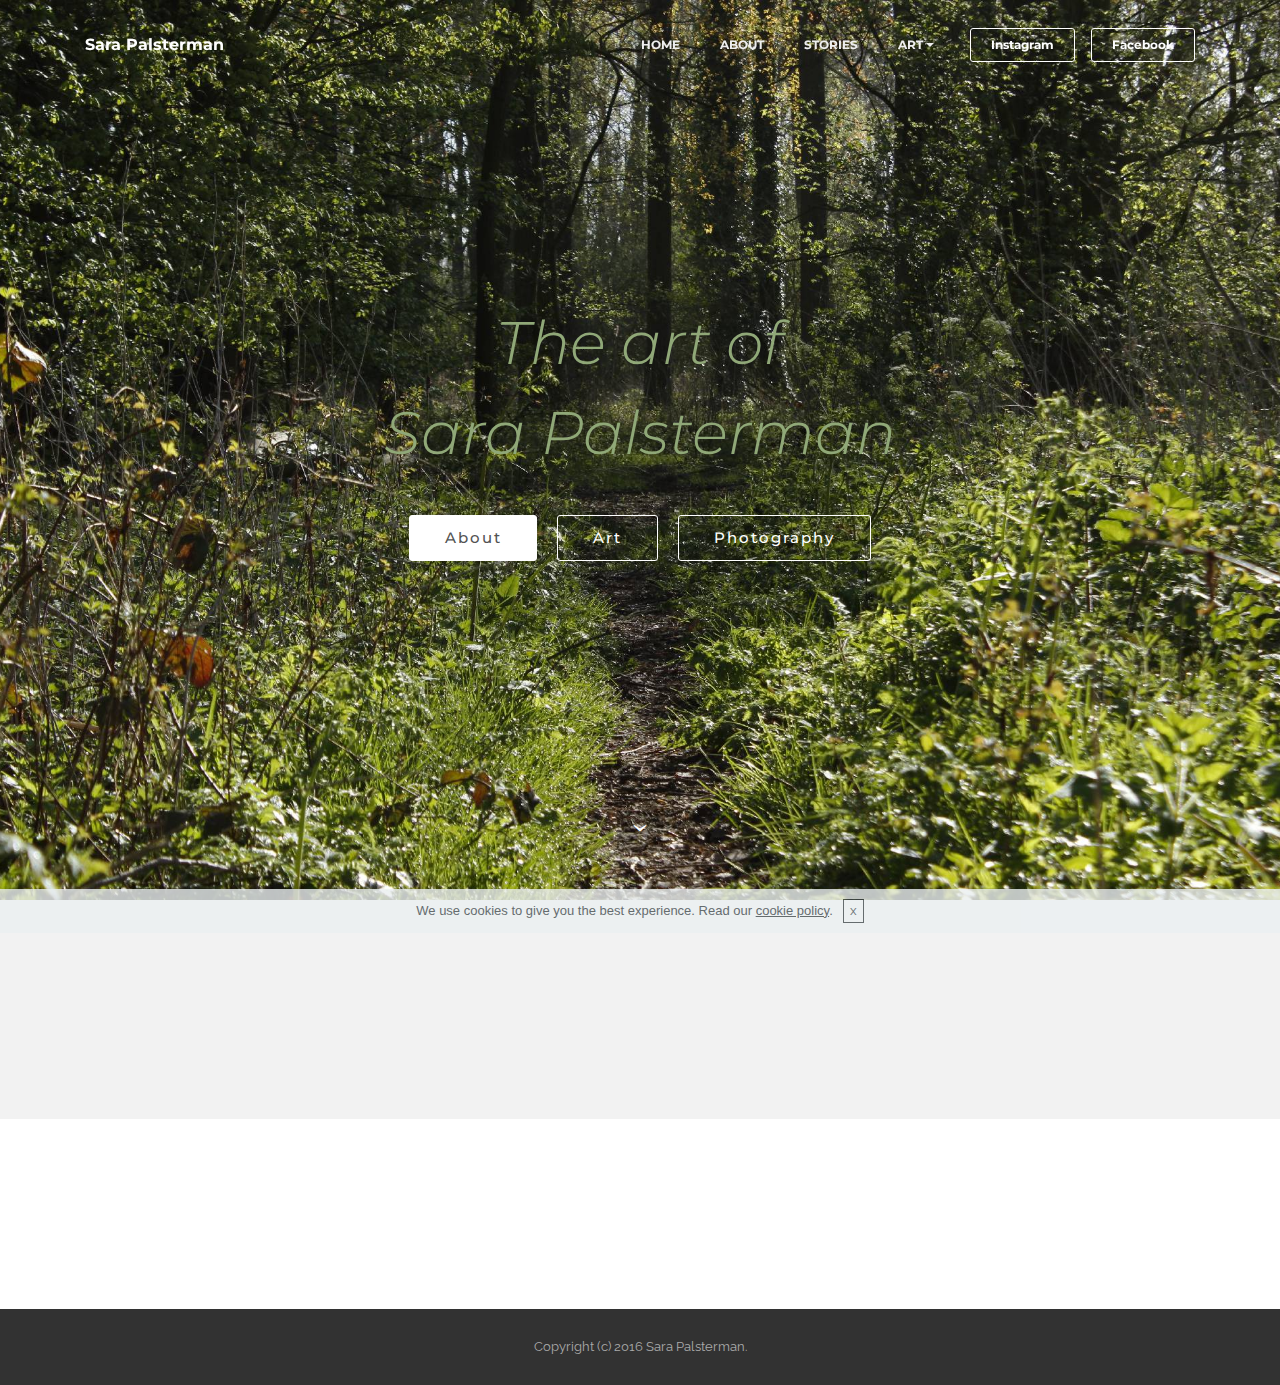
<file: index.html>
<!DOCTYPE html>
<html>
<head>
  <!-- Site made with Mobirise Website Builder v3.12.1, https://mobirise.com -->
  <meta charset="UTF-8">
  <meta http-equiv="X-UA-Compatible" content="IE=edge">
  <meta name="generator" content="Mobirise v3.12.1, mobirise.com">
  <meta name="viewport" content="width=device-width, initial-scale=1">
  <link rel="shortcut icon" href="assets/images/mbr-192x128.jpg" type="image/x-icon">
  <meta name="description" content="">
  
  <link rel="stylesheet" href="https://fonts.googleapis.com/css?family=Lora:400,700,400italic,700italic&amp;subset=latin">
  <link rel="stylesheet" href="https://fonts.googleapis.com/css?family=Montserrat:400,700">
  <link rel="stylesheet" href="https://fonts.googleapis.com/css?family=Raleway:100,100i,200,200i,300,300i,400,400i,500,500i,600,600i,700,700i,800,800i,900,900i">
  <link rel="stylesheet" href="assets/bootstrap-material-design-font/css/material.css">
  <link rel="stylesheet" href="assets/et-line-font-plugin/style.css">
  <link rel="stylesheet" href="assets/tether/tether.min.css">
  <link rel="stylesheet" href="assets/bootstrap/css/bootstrap.min.css">
  <link rel="stylesheet" href="assets/dropdown/css/style.css">
  <link rel="stylesheet" href="assets/animate.css/animate.min.css">
  <link rel="stylesheet" href="assets/socicon/css/styles.css">
  <link rel="stylesheet" href="assets/theme/css/style.css">
  <link rel="stylesheet" href="assets/mobirise/css/mbr-additional.css" type="text/css">
  
  
  
</head>
<body>

<!-- Google Analytics -->
<script>
  (function(i,s,o,g,r,a,m){i['GoogleAnalyticsObject']=r;i[r]=i[r]||function(){
  (i[r].q=i[r].q||[]).push(arguments)},i[r].l=1*new Date();a=s.createElement(o),
  m=s.getElementsByTagName(o)[0];a.async=1;a.src=g;m.parentNode.insertBefore(a,m)
  })(window,document,'script','https://www.google-analytics.com/analytics.js','ga');

  ga('create', 'UA-92972533-1', 'auto');
  ga('send', 'pageview');

</script>
<!-- /Google Analytics -->


<section id="menu-0">

    <nav class="navbar navbar-dropdown bg-color transparent navbar-fixed-top">
        <div class="container">

            <div class="mbr-table">
                <div class="mbr-table-cell">

                    <div class="navbar-brand">
                        
                        <a class="navbar-caption text-white" href="index.html">Sara Palsterman</a>
                    </div>

                </div>
                <div class="mbr-table-cell">

                    <button class="navbar-toggler pull-xs-right hidden-md-up" type="button" data-toggle="collapse" data-target="#exCollapsingNavbar">
                        <div class="hamburger-icon"></div>
                    </button>

                    <ul class="nav-dropdown collapse pull-xs-right nav navbar-nav navbar-toggleable-sm" id="exCollapsingNavbar"><li class="nav-item"><a class="nav-link link" href="index.html">HOME</a></li><li class="nav-item"><a class="nav-link link" href="index.html#msg-box3-a">ABOUT</a></li><li class="nav-item"><a class="nav-link link" href="Stories.html">STORIES</a></li><li class="nav-item dropdown"><a class="nav-link link dropdown-toggle" data-toggle="dropdown-submenu" href="Art.html" aria-expanded="false">ART</a><div class="dropdown-menu"><a class="dropdown-item" href="photography.html">Photography</a><a class="dropdown-item" href="drawings.html">Drawings</a><a class="dropdown-item" href="paintings.html">Paintings</a></div></li><li class="nav-item nav-btn"><a class="nav-link btn btn-white-outline btn-white" href="https://www.instagram.com/sarapalsterman/">Instagram</a></li><li class="nav-item nav-btn"><a class="nav-link btn btn-white-outline btn-white" href="https://www.facebook.com/sara.palsterman.arts/">Facebook</a></li></ul>
                    <button hidden="" class="navbar-toggler navbar-close" type="button" data-toggle="collapse" data-target="#exCollapsingNavbar">
                        <div class="close-icon"></div>
                    </button>

                </div>
            </div>

        </div>
    </nav>

</section>

<section class="engine"><a rel="external" href="https://mobirise.com">Site Generator</a></section><section class="mbr-section mbr-section-hero mbr-section-full mbr-section-with-arrow" id="header1-1" style="background-image: url(assets/images/-mg-2000x1333.jpg);">

    <div class="mbr-overlay" style="opacity: 0; background-color: rgb(124, 112, 107);"></div>

    <div class="mbr-table-cell">

        <div class="container">
            <div class="row">
                <div class="mbr-section col-md-10 col-md-offset-1 text-xs-center">

                    <h1 class="mbr-section-title display-1"></h1>
                    <p class="mbr-section-lead lead">The art of<br> Sara Palsterman</p>
                    <div class="mbr-section-btn"><a class="btn btn-lg btn-white" href="index.html#msg-box3-a">About</a>  <a class="btn btn-lg btn-white-outline btn-white" href="Art.html">Art</a>  <a class="btn btn-lg btn-white-outline btn-white" href="photography.html">Photography</a></div>
                </div>
            </div>
        </div>
    </div>

    <div class="mbr-arrow mbr-arrow-floating" aria-hidden="true"><a href="#msg-box3-a"><i class="mbr-arrow-icon"></i></a></div>

</section>

<section class="mbr-section article" id="msg-box3-a" style="background-color: rgb(242, 242, 242); padding-top: 80px; padding-bottom: 40px;">

    
    <div class="container">
        <div class="row">
            <div class="col-md-8 col-md-offset-2 text-xs-center">
                <h3 class="mbr-section-title display-2">MODERN STYLES</h3>
                <div class="lead"><p>Mobirise has provided for website developers a growing library of modern blocks which can be used either partially or in full for every website developed through the builder.</p></div>
                
            </div>
        </div>
    </div>

</section>

<section class="mbr-section mbr-section-md-padding" id="social-buttons2-6" style="background-color: rgb(255, 255, 255); padding-top: 30px; padding-bottom: 30px;">
    
    <div class="container">
        <div class="row">
            <div class="col-md-8 col-md-offset-2 text-xs-center">
                <h3 class="mbr-section-title display-2">FOLLOW ME</h3>
                <div> <a class="btn btn-social" title="Facebook" target="_blank" href="https://www.facebook.com/sara.palsterman.arts/"><i class="socicon socicon-facebook"></i></a>   <a class="btn btn-social" title="Instagram" target="_blank" href="https://www.instagram.com/sarapalsterman/"><i class="socicon socicon-instagram"></i></a>      </div>
            </div>
        </div>
    </div>
</section>

<footer class="mbr-small-footer mbr-section mbr-section-nopadding" id="footer1-2" style="background-color: rgb(50, 50, 50); padding-top: 1.75rem; padding-bottom: 1.75rem;">
    
    <div class="container">
        <p class="text-xs-center">Copyright (c) 2016 Sara Palsterman.</p>
    </div>
</footer>


  <script src="assets/web/assets/jquery/jquery.min.js"></script>
  <script src="assets/tether/tether.min.js"></script>
  <script src="assets/bootstrap/js/bootstrap.min.js"></script>
  <script src="assets/smooth-scroll/smooth-scroll.js"></script>
  <script src="assets/cookies-alert-plugin/cookies-alert-core.js"></script>
  <script src="assets/cookies-alert-plugin/cookies-alert-script.js"></script>
  <script src="assets/dropdown/js/script.min.js"></script>
  <script src="assets/touch-swipe/jquery.touch-swipe.min.js"></script>
  <script src="assets/viewport-checker/jquery.viewportchecker.js"></script>
  <script src="assets/theme/js/script.js"></script>
  
  
  <input name="animation" type="hidden">
  <input name="cookieData" type="hidden" data-cookie-text="We use cookies to give you the best experience. Read our <a href='privacy.html'>cookie policy</a>.">
  </body>
</html>
</file>
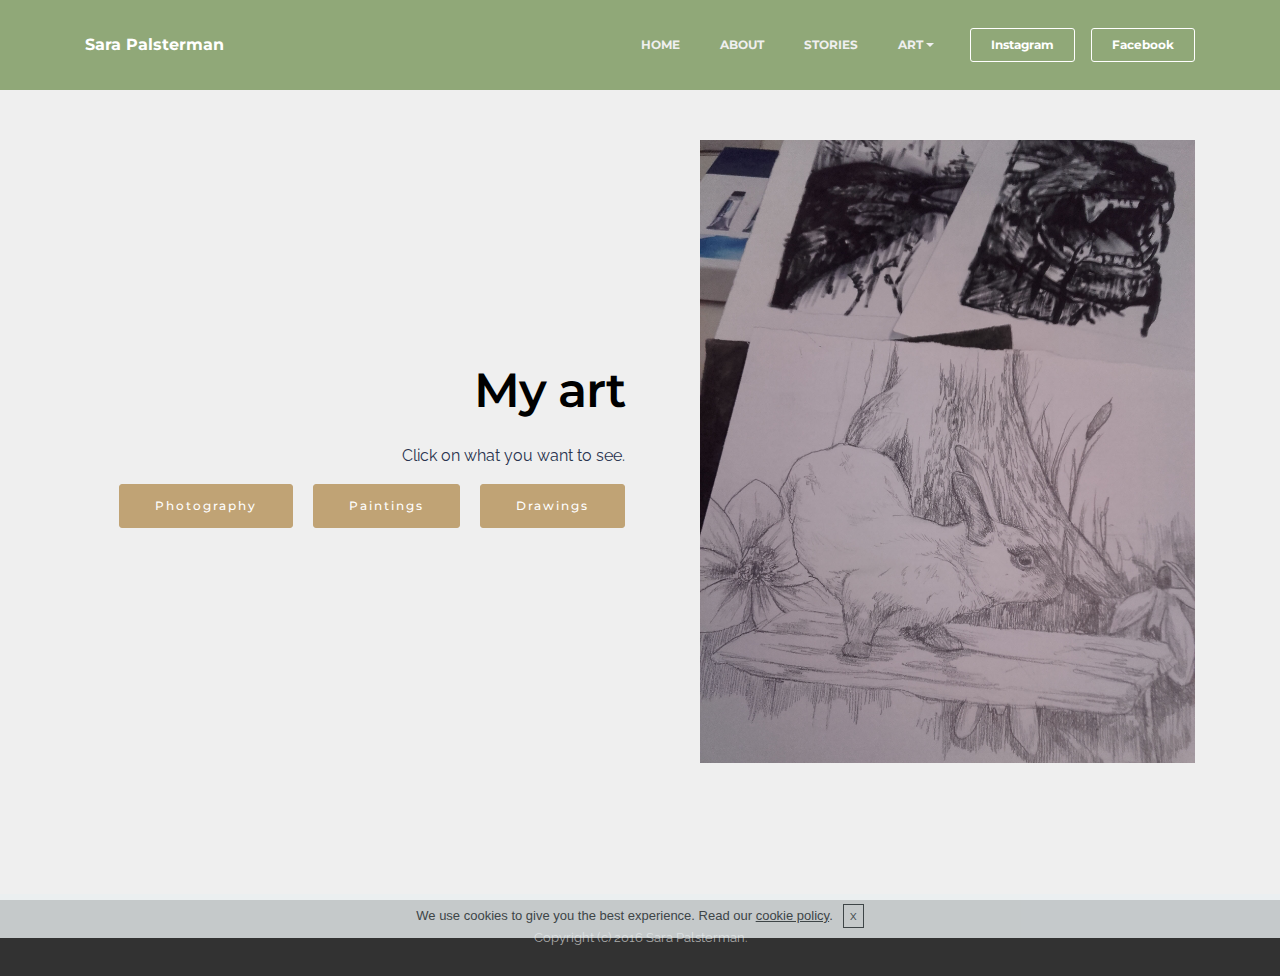
<file: Art.html>
<!DOCTYPE html>
<html>
<head>
  <!-- Site made with Mobirise Website Builder v3.12.1, https://mobirise.com -->
  <meta charset="UTF-8">
  <meta http-equiv="X-UA-Compatible" content="IE=edge">
  <meta name="generator" content="Mobirise v3.12.1, mobirise.com">
  <meta name="viewport" content="width=device-width, initial-scale=1">
  <link rel="shortcut icon" href="assets/images/mbr-192x128.jpg" type="image/x-icon">
  <meta name="description" content="The art of Sara Palsterman">
  <title>Art in general</title>
  <link rel="stylesheet" href="https://fonts.googleapis.com/css?family=Lora:400,700,400italic,700italic&amp;subset=latin">
  <link rel="stylesheet" href="https://fonts.googleapis.com/css?family=Montserrat:400,700">
  <link rel="stylesheet" href="https://fonts.googleapis.com/css?family=Raleway:100,100i,200,200i,300,300i,400,400i,500,500i,600,600i,700,700i,800,800i,900,900i">
  <link rel="stylesheet" href="assets/bootstrap-material-design-font/css/material.css">
  <link rel="stylesheet" href="assets/et-line-font-plugin/style.css">
  <link rel="stylesheet" href="assets/tether/tether.min.css">
  <link rel="stylesheet" href="assets/bootstrap/css/bootstrap.min.css">
  <link rel="stylesheet" href="assets/dropdown/css/style.css">
  <link rel="stylesheet" href="assets/animate.css/animate.min.css">
  <link rel="stylesheet" href="assets/theme/css/style.css">
  <link rel="stylesheet" href="assets/mobirise/css/mbr-additional.css" type="text/css">
  
  
  
</head>
<body>

<!-- Google Analytics -->
<script>
  (function(i,s,o,g,r,a,m){i['GoogleAnalyticsObject']=r;i[r]=i[r]||function(){
  (i[r].q=i[r].q||[]).push(arguments)},i[r].l=1*new Date();a=s.createElement(o),
  m=s.getElementsByTagName(o)[0];a.async=1;a.src=g;m.parentNode.insertBefore(a,m)
  })(window,document,'script','https://www.google-analytics.com/analytics.js','ga');

  ga('create', 'UA-92972533-1', 'auto');
  ga('send', 'pageview');

</script>
<!-- /Google Analytics -->


<section id="menu-j">

    <nav class="navbar navbar-dropdown navbar-fixed-top">
        <div class="container">

            <div class="mbr-table">
                <div class="mbr-table-cell">

                    <div class="navbar-brand">
                        
                        <a class="navbar-caption text-white" href="index.html">Sara Palsterman</a>
                    </div>

                </div>
                <div class="mbr-table-cell">

                    <button class="navbar-toggler pull-xs-right hidden-md-up" type="button" data-toggle="collapse" data-target="#exCollapsingNavbar">
                        <div class="hamburger-icon"></div>
                    </button>

                    <ul class="nav-dropdown collapse pull-xs-right nav navbar-nav navbar-toggleable-sm" id="exCollapsingNavbar"><li class="nav-item"><a class="nav-link link" href="index.html">HOME</a></li><li class="nav-item"><a class="nav-link link" href="index.html#msg-box3-a">ABOUT</a></li><li class="nav-item"><a class="nav-link link" href="Stories.html">STORIES</a></li><li class="nav-item dropdown"><a class="nav-link link dropdown-toggle" data-toggle="dropdown-submenu" href="Art.html" aria-expanded="false">ART</a><div class="dropdown-menu"><a class="dropdown-item" href="photography.html">Photography</a><a class="dropdown-item" href="drawings.html">Drawings</a><a class="dropdown-item" href="paintings.html">Paintings</a></div></li><li class="nav-item nav-btn"><a class="nav-link btn btn-white-outline btn-white" href="https://www.instagram.com/sarapalsterman/">Instagram</a></li><li class="nav-item nav-btn"><a class="nav-link btn btn-white-outline btn-white" href="https://www.facebook.com/sara.palsterman.arts/">Facebook</a></li></ul>
                    <button hidden="" class="navbar-toggler navbar-close" type="button" data-toggle="collapse" data-target="#exCollapsingNavbar">
                        <div class="close-icon"></div>
                    </button>

                </div>
            </div>

        </div>
    </nav>

</section>

<section class="engine"><a rel="external" href="https://mobirise.com">https://mobirise.com/</a></section><section class="mbr-section mbr-section-hero mbr-section-full header2 mbr-after-navbar" id="header2-l" style="background-color: rgb(239, 239, 239);">

    

    <div class="mbr-table mbr-table-full">
        <div class="mbr-table-cell">

            <div class="container">
                <div class="mbr-section row">
                    <div class="mbr-table-md-up">
                        
                        
                        

                        <div class="mbr-table-cell col-md-5 content-size text-xs-center text-md-right">

                            <h3 class="mbr-section-title display-2">My art</h3>

                            <div class="mbr-section-text">
                                <p>&nbsp;Click on what you want to see.</p>
                            </div>

                            <div class="mbr-section-btn"><a class="btn btn-primary" href="photography.html">Photography</a> <a class="btn btn-primary" href="paintings.html">Paintings</a> <a class="btn btn-primary" href="drawings.html">Drawings</a></div>

                        </div>
                        <div class="mbr-table-cell mbr-valign-top mbr-left-padding-md-up col-md-7 image-size" style="width: 50%;">
                            <div class="mbr-figure"><img src="assets/images/20170123-1.jpg"></div>
                        </div>

                    </div>
                </div>
            </div>

        </div>
    </div>

    

</section>

<footer class="mbr-small-footer mbr-section mbr-section-nopadding" id="footer1-k" style="background-color: rgb(50, 50, 50); padding-top: 1.75rem; padding-bottom: 1.75rem;">
    
    <div class="container">
        <p class="text-xs-center">Copyright (c) 2016 Sara Palsterman.</p>
    </div>
</footer>


  <script src="assets/web/assets/jquery/jquery.min.js"></script>
  <script src="assets/tether/tether.min.js"></script>
  <script src="assets/bootstrap/js/bootstrap.min.js"></script>
  <script src="assets/smooth-scroll/smooth-scroll.js"></script>
  <script src="assets/cookies-alert-plugin/cookies-alert-core.js"></script>
  <script src="assets/cookies-alert-plugin/cookies-alert-script.js"></script>
  <script src="assets/dropdown/js/script.min.js"></script>
  <script src="assets/touch-swipe/jquery.touch-swipe.min.js"></script>
  <script src="assets/viewport-checker/jquery.viewportchecker.js"></script>
  <script src="assets/theme/js/script.js"></script>
  
  
  <input name="animation" type="hidden">
  <input name="cookieData" type="hidden" data-cookie-text="We use cookies to give you the best experience. Read our <a href='privacy.html'>cookie policy</a>.">
  </body>
</html>
</file>
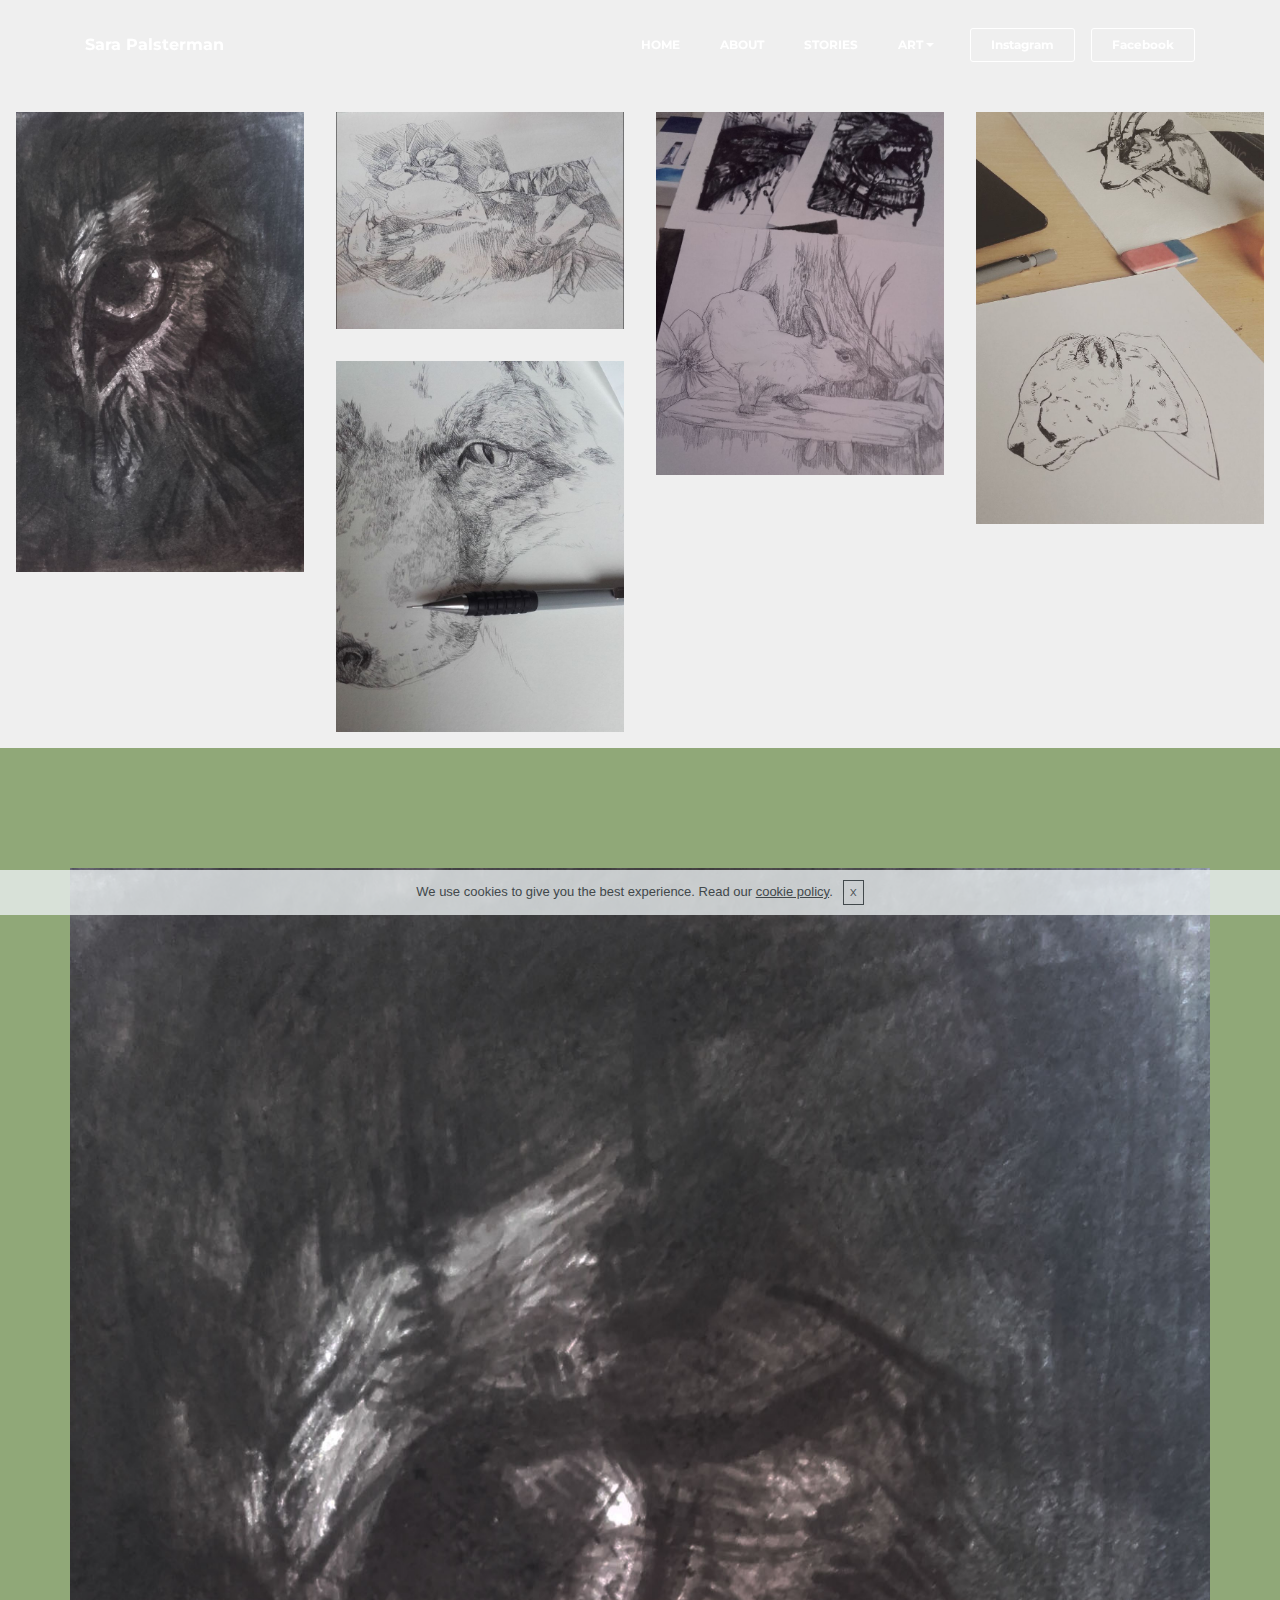
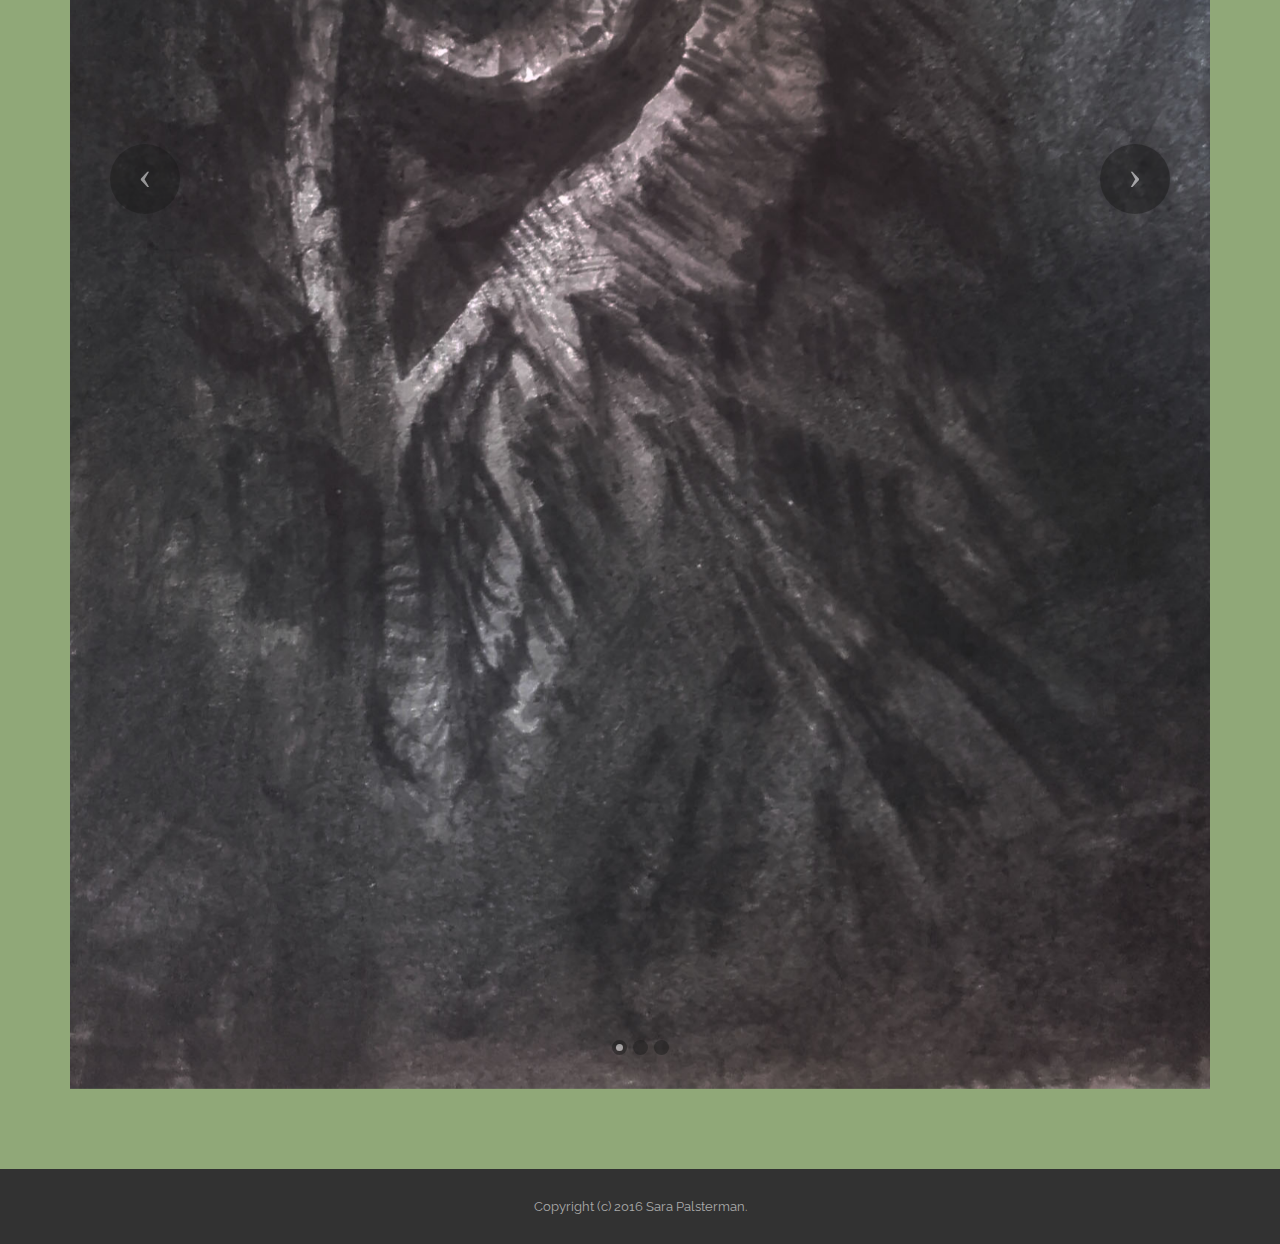
<file: drawings.html>
<!DOCTYPE html>
<html>
<head>
  <!-- Site made with Mobirise Website Builder v3.12.1, https://mobirise.com -->
  <meta charset="UTF-8">
  <meta http-equiv="X-UA-Compatible" content="IE=edge">
  <meta name="generator" content="Mobirise v3.12.1, mobirise.com">
  <meta name="viewport" content="width=device-width, initial-scale=1">
  <link rel="shortcut icon" href="assets/images/mbr-192x128.jpg" type="image/x-icon">
  <meta name="description" content="The drawings of Sara Palsterman">
  <title>Drawings</title>
  <link rel="stylesheet" href="https://fonts.googleapis.com/css?family=Lora:400,700,400italic,700italic&amp;subset=latin">
  <link rel="stylesheet" href="https://fonts.googleapis.com/css?family=Montserrat:400,700">
  <link rel="stylesheet" href="https://fonts.googleapis.com/css?family=Raleway:100,100i,200,200i,300,300i,400,400i,500,500i,600,600i,700,700i,800,800i,900,900i">
  <link rel="stylesheet" href="assets/bootstrap-material-design-font/css/material.css">
  <link rel="stylesheet" href="assets/et-line-font-plugin/style.css">
  <link rel="stylesheet" href="assets/tether/tether.min.css">
  <link rel="stylesheet" href="assets/bootstrap/css/bootstrap.min.css">
  <link rel="stylesheet" href="assets/animate.css/animate.min.css">
  <link rel="stylesheet" href="assets/dropdown/css/style.css">
  <link rel="stylesheet" href="assets/theme/css/style.css">
  <link rel="stylesheet" href="assets/mobirise-gallery/style.css">
  <link rel="stylesheet" href="assets/mobirise/css/mbr-additional.css" type="text/css">
  
  
  
</head>
<body>

<!-- Google Analytics -->
<script>
  (function(i,s,o,g,r,a,m){i['GoogleAnalyticsObject']=r;i[r]=i[r]||function(){
  (i[r].q=i[r].q||[]).push(arguments)},i[r].l=1*new Date();a=s.createElement(o),
  m=s.getElementsByTagName(o)[0];a.async=1;a.src=g;m.parentNode.insertBefore(a,m)
  })(window,document,'script','https://www.google-analytics.com/analytics.js','ga');

  ga('create', 'UA-92972533-1', 'auto');
  ga('send', 'pageview');

</script>
<!-- /Google Analytics -->


<section id="menu-q">

    <nav class="navbar navbar-dropdown bg-color transparent navbar-fixed-top">
        <div class="container">

            <div class="mbr-table">
                <div class="mbr-table-cell">

                    <div class="navbar-brand">
                        
                        <a class="navbar-caption" href="index.html">Sara Palsterman</a>
                    </div>

                </div>
                <div class="mbr-table-cell">

                    <button class="navbar-toggler pull-xs-right hidden-md-up" type="button" data-toggle="collapse" data-target="#exCollapsingNavbar">
                        <div class="hamburger-icon"></div>
                    </button>

                    <ul class="nav-dropdown collapse pull-xs-right nav navbar-nav navbar-toggleable-sm" id="exCollapsingNavbar"><li class="nav-item"><a class="nav-link link" href="index.html">HOME</a></li><li class="nav-item"><a class="nav-link link" href="index.html#msg-box3-a">ABOUT</a></li><li class="nav-item"><a class="nav-link link" href="Stories.html">STORIES</a></li><li class="nav-item dropdown open"><a class="nav-link link dropdown-toggle" data-toggle="dropdown-submenu" href="Art.html" aria-expanded="true">ART</a><div class="dropdown-menu"><a class="dropdown-item" href="photography.html">Photography</a><a class="dropdown-item" href="drawings.html">Drawings</a><a class="dropdown-item" href="paintings.html">Paintings</a></div></li><li class="nav-item nav-btn"><a class="nav-link btn btn-white btn-white-outline" href="https://www.instagram.com/sarapalsterman/">Instagram</a></li><li class="nav-item nav-btn"><a class="nav-link btn btn-white btn-white-outline" href="https://www.facebook.com/sara.palsterman.arts/">Facebook</a></li></ul>
                    <button hidden="" class="navbar-toggler navbar-close" type="button" data-toggle="collapse" data-target="#exCollapsingNavbar">
                        <div class="close-icon"></div>
                    </button>

                </div>
            </div>

        </div>
    </nav>

</section>

<section class="engine"><a rel="external" href="https://mobirise.com">mobirise.com</a></section><section class="mbr-gallery mbr-section mbr-section-nopadding mbr-slider-carousel mbr-after-navbar" id="gallery1-y" data-filter="false" style="background-color: rgb(239, 239, 239); padding-top: 6rem; padding-bottom: 0rem;">
    <!-- Filter -->
    

    <!-- Gallery -->
    <div class="mbr-gallery-row">
        <div class=" mbr-gallery-layout-default">
            <div>
                <div>
                    <div class="mbr-gallery-item mbr-gallery-item__mobirise3 mbr-gallery-item--p1" data-tags="Awesome" data-video-url="false">
                        <div href="#lb-gallery1-y" data-slide-to="0" data-toggle="modal">
                            
                            

                            <img alt="" src="assets/images/20161103-1-800x1277.jpg">
                            
                            <span class="icon-focus"></span>
                            
                        </div>
                    </div><div class="mbr-gallery-item mbr-gallery-item__mobirise3 mbr-gallery-item--p1" data-tags="Responsive" data-video-url="false">
                        <div href="#lb-gallery1-y" data-slide-to="1" data-toggle="modal">
                            
                            

                            <img alt="" src="assets/images/20161208-1-800x604.jpg">
                            
                            <span class="icon-focus"></span>
                            
                        </div>
                    </div><div class="mbr-gallery-item mbr-gallery-item__mobirise3 mbr-gallery-item--p1" data-tags="Creative" data-video-url="false">
                        <div href="#lb-gallery1-y" data-slide-to="2" data-toggle="modal">
                            
                            

                            <img alt="" src="assets/images/20170123-1-800x1007.jpg">
                            
                            <span class="icon-focus"></span>
                            
                        </div>
                    </div><div class="mbr-gallery-item mbr-gallery-item__mobirise3 mbr-gallery-item--p1" data-tags="Animated" data-video-url="false">
                        <div href="#lb-gallery1-y" data-slide-to="3" data-toggle="modal">
                            
                            

                            <img alt="" src="assets/images/img-20170305-1-800x1145.jpg">
                            
                            <span class="icon-focus"></span>
                            
                        </div>
                    </div><div class="mbr-gallery-item mbr-gallery-item__mobirise3 mbr-gallery-item--p1" data-tags="Awesome" data-video-url="false">
                        <div href="#lb-gallery1-y" data-slide-to="4" data-toggle="modal">
                            
                            

                            <img alt="" src="assets/images/20160802-800x1030.jpg">
                            
                            <span class="icon-focus"></span>
                            
                        </div>
                    </div>
                </div>
            </div>
            <div class="clearfix"></div>
        </div>
    </div>

    <!-- Lightbox -->
    <div data-app-prevent-settings="" class="mbr-slider modal fade carousel slide" tabindex="-1" data-keyboard="true" data-interval="false" id="lb-gallery1-y">
        <div class="modal-dialog">
            <div class="modal-content">
                <div class="modal-body">
                    <ol class="carousel-indicators">
                        <li data-app-prevent-settings="" data-target="#lb-gallery1-y" data-slide-to="0"></li><li data-app-prevent-settings="" data-target="#lb-gallery1-y" data-slide-to="1"></li><li data-app-prevent-settings="" data-target="#lb-gallery1-y" data-slide-to="2"></li><li data-app-prevent-settings="" data-target="#lb-gallery1-y" data-slide-to="3"></li><li data-app-prevent-settings="" data-target="#lb-gallery1-y" class=" active" data-slide-to="4"></li>
                    </ol>
                    <div class="carousel-inner">
                        <div class="carousel-item">
                            <img alt="" src="assets/images/20161103-1.jpg">
                        </div><div class="carousel-item">
                            <img alt="" src="assets/images/20161208-1.jpg">
                        </div><div class="carousel-item">
                            <img alt="" src="assets/images/20170123-1.jpg">
                        </div><div class="carousel-item">
                            <img alt="" src="assets/images/img-20170305-1.jpg">
                        </div><div class="carousel-item active">
                            <img alt="" src="assets/images/20160802.jpg">
                        </div>
                    </div>
                    <a class="left carousel-control" role="button" data-slide="prev" href="#lb-gallery1-y">
                        <span class="icon-prev" aria-hidden="true"></span>
                        <span class="sr-only">Previous</span>
                    </a>
                    <a class="right carousel-control" role="button" data-slide="next" href="#lb-gallery1-y">
                        <span class="icon-next" aria-hidden="true"></span>
                        <span class="sr-only">Next</span>
                    </a>

                    <a class="close" href="#" role="button" data-dismiss="modal">
                        <span aria-hidden="true">×</span>
                        <span class="sr-only">Close</span>
                    </a>
                </div>
            </div>
        </div>
    </div>
</section>

<section class="mbr-slider mbr-section mbr-section__container carousel slide mbr-section-nopadding" data-ride="carousel" data-keyboard="false" data-wrap="true" data-pause="false" data-interval="5000" id="slider3-x" style="background-color: rgb(144, 168, 120);">
    <div class=" container boxed-slider" style="padding-top: 120px; padding-bottom: 80px;">
        <div>
            <div>
                <ol class="carousel-indicators">
                    <li data-app-prevent-settings="" data-target="#slider3-x" class="active" data-slide-to="0"></li><li data-app-prevent-settings="" data-target="#slider3-x" data-slide-to="1"></li><li data-app-prevent-settings="" data-target="#slider3-x" data-slide-to="2"></li>
                </ol>
                <div class="carousel-inner" role="listbox">
                    <div class="mbr-section mbr-section-hero carousel-item dark center active" data-bg-video-slide="false">
                        <div class="mbr-table-cell">
                            
                            <div class="container-slide">
                                <img src="assets/images/20161103-1.jpg">
                                <div class="row">
                                    <div class="col-md-8 col-md-offset-2 text-xs-center">
                                        
                                        

                                        
                                    </div>
                                </div>
                            </div>
                        </div>
                    </div><div class="mbr-section mbr-section-hero carousel-item dark center" data-bg-video-slide="false">
                        <div class="mbr-table-cell">
                            
                            <div class="container-slide">
                                <img src="assets/images/20161208.jpg">
                                <div class="row">
                                    <div class="col-md-8 col-md-offset-1">
                                        
                                        

                                        
                                    </div>
                                </div>
                            </div>
                        </div>
                    </div><div class="mbr-section mbr-section-hero carousel-item dark center" data-bg-video-slide="false">
                        <div class="mbr-table-cell">
                            
                            <div class="container-slide">
                                <img src="assets/images/img-20170305.jpg">
                                <div class="row">
                                    <div class="col-md-8 col-md-offset-3 text-xs-right">
                                        
                                        

                                        
                                    </div>
                                </div>
                            </div>
                        </div>
                    </div>
                </div>

                <a data-app-prevent-settings="" class="left carousel-control" role="button" data-slide="prev" href="#slider3-x">
                    <span class="icon-prev" aria-hidden="true"></span>
                    <span class="sr-only">Previous</span>
                </a>
                <a data-app-prevent-settings="" class="right carousel-control" role="button" data-slide="next" href="#slider3-x">
                    <span class="icon-next" aria-hidden="true"></span>
                    <span class="sr-only">Next</span>
                </a>
            </div>
        </div>
    </div>
</section>

<footer class="mbr-small-footer mbr-section mbr-section-nopadding" id="footer1-r" style="background-color: rgb(50, 50, 50); padding-top: 1.75rem; padding-bottom: 1.75rem;">
    
    <div class="container">
        <p class="text-xs-center">Copyright (c) 2016 Sara Palsterman.</p>
    </div>
</footer>


  <script src="assets/web/assets/jquery/jquery.min.js"></script>
  <script src="assets/tether/tether.min.js"></script>
  <script src="assets/bootstrap/js/bootstrap.min.js"></script>
  <script src="assets/smooth-scroll/smooth-scroll.js"></script>
  <script src="assets/cookies-alert-plugin/cookies-alert-core.js"></script>
  <script src="assets/cookies-alert-plugin/cookies-alert-script.js"></script>
  <script src="assets/masonry/masonry.pkgd.min.js"></script>
  <script src="assets/imagesloaded/imagesloaded.pkgd.min.js"></script>
  <script src="assets/bootstrap-carousel-swipe/bootstrap-carousel-swipe.js"></script>
  <script src="assets/viewport-checker/jquery.viewportchecker.js"></script>
  <script src="assets/dropdown/js/script.min.js"></script>
  <script src="assets/touch-swipe/jquery.touch-swipe.min.js"></script>
  <script src="assets/theme/js/script.js"></script>
  <script src="assets/mobirise-gallery/player.min.js"></script>
  <script src="assets/mobirise-gallery/script.js"></script>
  
  
  <input name="animation" type="hidden">
  <input name="cookieData" type="hidden" data-cookie-text="We use cookies to give you the best experience. Read our <a href='privacy.html'>cookie policy</a>.">
  </body>
</html>
</file>
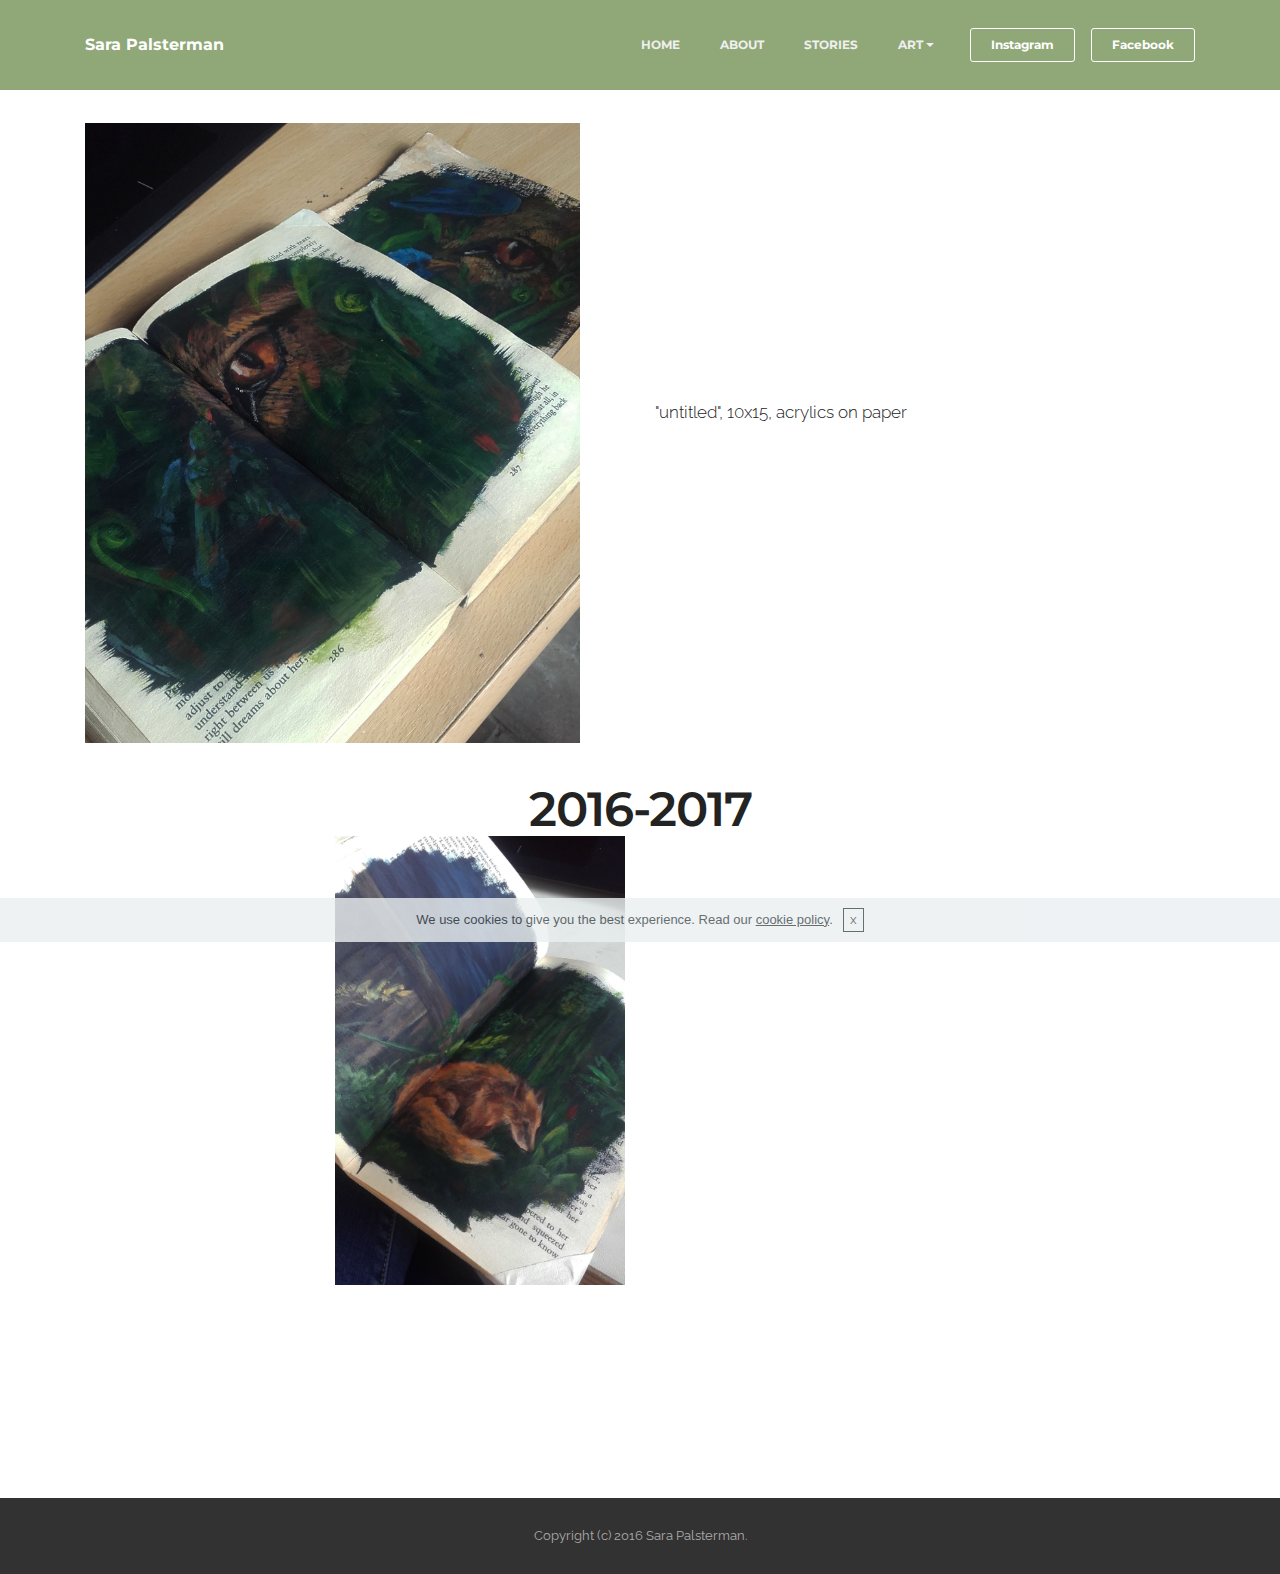
<file: paintings.html>
<!DOCTYPE html>
<html>
<head>
  <!-- Site made with Mobirise Website Builder v3.12.1, https://mobirise.com -->
  <meta charset="UTF-8">
  <meta http-equiv="X-UA-Compatible" content="IE=edge">
  <meta name="generator" content="Mobirise v3.12.1, mobirise.com">
  <meta name="viewport" content="width=device-width, initial-scale=1">
  <link rel="shortcut icon" href="assets/images/mbr-192x128.jpg" type="image/x-icon">
  <meta name="description" content="The paintings f Sara Palsterman">
  <title>paintings</title>
  <link rel="stylesheet" href="https://fonts.googleapis.com/css?family=Lora:400,700,400italic,700italic&amp;subset=latin">
  <link rel="stylesheet" href="https://fonts.googleapis.com/css?family=Montserrat:400,700">
  <link rel="stylesheet" href="https://fonts.googleapis.com/css?family=Raleway:100,100i,200,200i,300,300i,400,400i,500,500i,600,600i,700,700i,800,800i,900,900i">
  <link rel="stylesheet" href="assets/bootstrap-material-design-font/css/material.css">
  <link rel="stylesheet" href="assets/et-line-font-plugin/style.css">
  <link rel="stylesheet" href="assets/tether/tether.min.css">
  <link rel="stylesheet" href="assets/bootstrap/css/bootstrap.min.css">
  <link rel="stylesheet" href="assets/animate.css/animate.min.css">
  <link rel="stylesheet" href="assets/dropdown/css/style.css">
  <link rel="stylesheet" href="assets/theme/css/style.css">
  <link rel="stylesheet" href="assets/mobirise/css/mbr-additional.css" type="text/css">
  
  
  
</head>
<body>

<!-- Google Analytics -->
<script>
  (function(i,s,o,g,r,a,m){i['GoogleAnalyticsObject']=r;i[r]=i[r]||function(){
  (i[r].q=i[r].q||[]).push(arguments)},i[r].l=1*new Date();a=s.createElement(o),
  m=s.getElementsByTagName(o)[0];a.async=1;a.src=g;m.parentNode.insertBefore(a,m)
  })(window,document,'script','https://www.google-analytics.com/analytics.js','ga');

  ga('create', 'UA-92972533-1', 'auto');
  ga('send', 'pageview');

</script>
<!-- /Google Analytics -->


<section id="menu-o">

    <nav class="navbar navbar-dropdown navbar-fixed-top">
        <div class="container">

            <div class="mbr-table">
                <div class="mbr-table-cell">

                    <div class="navbar-brand">
                        
                        <a class="navbar-caption text-white" href="index.html">Sara Palsterman</a>
                    </div>

                </div>
                <div class="mbr-table-cell">

                    <button class="navbar-toggler pull-xs-right hidden-md-up" type="button" data-toggle="collapse" data-target="#exCollapsingNavbar">
                        <div class="hamburger-icon"></div>
                    </button>

                    <ul class="nav-dropdown collapse pull-xs-right nav navbar-nav navbar-toggleable-sm" id="exCollapsingNavbar"><li class="nav-item"><a class="nav-link link" href="index.html">HOME</a></li><li class="nav-item"><a class="nav-link link" href="index.html#msg-box3-a">ABOUT</a></li><li class="nav-item"><a class="nav-link link" href="Stories.html">STORIES</a></li><li class="nav-item dropdown"><a class="nav-link link dropdown-toggle" data-toggle="dropdown-submenu" href="Art.html" aria-expanded="false">ART</a><div class="dropdown-menu"><a class="dropdown-item" href="photography.html">Photography</a><a class="dropdown-item" href="drawings.html">Drawings</a><a class="dropdown-item" href="paintings.html">Paintings</a></div></li><li class="nav-item nav-btn"><a class="nav-link btn btn-white-outline btn-white" href="https://www.instagram.com/sarapalsterman/">Instagram</a></li><li class="nav-item nav-btn"><a class="nav-link btn btn-white-outline btn-white" href="https://www.facebook.com/sara.palsterman.arts/">Facebook</a></li></ul>
                    <button hidden="" class="navbar-toggler navbar-close" type="button" data-toggle="collapse" data-target="#exCollapsingNavbar">
                        <div class="close-icon"></div>
                    </button>

                </div>
            </div>

        </div>
    </nav>

</section>

<section class="engine"><a rel="external" href="https://mobirise.com">Web Page Maker</a></section><section class="mbr-section mbr-after-navbar" id="msg-box5-11" style="background-color: rgb(255, 255, 255); padding-top: 120px; padding-bottom: 0px;">

    
    <div class="container">
        <div class="row">
            <div class="mbr-table-md-up">

              <div class="mbr-table-cell mbr-right-padding-md-up mbr-valign-top col-md-7 image-size" style="width: 50%;">
                  <div class="mbr-figure"><img src="assets/images/20160905-1.jpg"></div>
              </div>

              


              <div class="mbr-table-cell col-md-5 text-xs-center text-md-left content-size">
                  
                  <div class="lead">

                    <p>"untitled", 10x15, acrylics on paper</p>

                  </div>

                  
              </div>


              

            </div>
        </div>
    </div>

</section>

<section class="mbr-section mbr-section__container article" id="header3-13" style="background-color: rgb(255, 255, 255); padding-top: 40px; padding-bottom: 0px;">
    <div class="container">
        <div class="row">
            <div class="col-xs-12">
                <h3 class="mbr-section-title display-2">2016-2017</h3>
                
            </div>
        </div>
    </div>
</section>

<section class="mbr-cards mbr-section mbr-section-nopadding" id="features3-12" style="background-color: rgb(255, 255, 255);">

    

    <div class="mbr-cards-row row">
        <div class="mbr-cards-col col-xs-12 col-lg-3" style="padding-top: 0px; padding-bottom: 80px;">
            <div class="container">
              <div class="card cart-block">
                  <div class="card-img"><img src="assets/images/20160929-1.jpg" class="card-img-top"></div>
                  <div class="card-block">
                    
                    
                    <p class="card-text">Bootstrap 4 has been noted as one of the most reliable and proven frameworks and Mobirise has been equipped to develop websites using this framework.</p>
                    
                    </div>
                </div>
            </div>
        </div>
        <div class="mbr-cards-col col-xs-12 col-lg-3" style="padding-top: 0px; padding-bottom: 80px;">
            <div class="container">
                <div class="card cart-block">
                    <div class="card-img"><img src="assets/images/20161011-1.jpg" class="card-img-top"></div>
                    <div class="card-block">
                        
                        
                        <p class="card-text">One of Bootstrap 4's big points is responsiveness and Mobirise makes effective use of this by generating highly responsive website for you.</p>
                        
                    </div>
                </div>
            </div>
        </div>
        <div class="mbr-cards-col col-xs-12 col-lg-3" style="padding-top: 0px; padding-bottom: 80px;">
            <div class="container">
                <div class="card cart-block">
                    <div class="card-img"><img src="assets/images/coworkers.jpg" class="card-img-top"></div>
                    <div class="card-block">
                        
                        
                        <p class="card-text"></p>
                        
                    </div>
                </div>
            </div>
        </div>
        <div class="mbr-cards-col col-xs-12 col-lg-3" style="padding-top: 0px; padding-bottom: 80px;">
            <div class="container">
                <div class="card cart-block">
                    <div class="card-img"><img src="assets/images/code-man.jpg" class="card-img-top"></div>
                    <div class="card-block">
                        
                        
                        <p class="card-text"></p>
                        
                    </div>
                </div>
            </div>
        </div>
        
        
    </div>
</section>

<footer class="mbr-small-footer mbr-section mbr-section-nopadding" id="footer1-p" style="background-color: rgb(50, 50, 50); padding-top: 1.75rem; padding-bottom: 1.75rem;">
    
    <div class="container">
        <p class="text-xs-center">Copyright (c) 2016 Sara Palsterman.</p>
    </div>
</footer>


  <script src="assets/web/assets/jquery/jquery.min.js"></script>
  <script src="assets/tether/tether.min.js"></script>
  <script src="assets/bootstrap/js/bootstrap.min.js"></script>
  <script src="assets/smooth-scroll/smooth-scroll.js"></script>
  <script src="assets/cookies-alert-plugin/cookies-alert-core.js"></script>
  <script src="assets/cookies-alert-plugin/cookies-alert-script.js"></script>
  <script src="assets/viewport-checker/jquery.viewportchecker.js"></script>
  <script src="assets/dropdown/js/script.min.js"></script>
  <script src="assets/touch-swipe/jquery.touch-swipe.min.js"></script>
  <script src="assets/theme/js/script.js"></script>
  
  
  <input name="animation" type="hidden">
  <input name="cookieData" type="hidden" data-cookie-text="We use cookies to give you the best experience. Read our <a href='privacy.html'>cookie policy</a>.">
  </body>
</html>
</file>
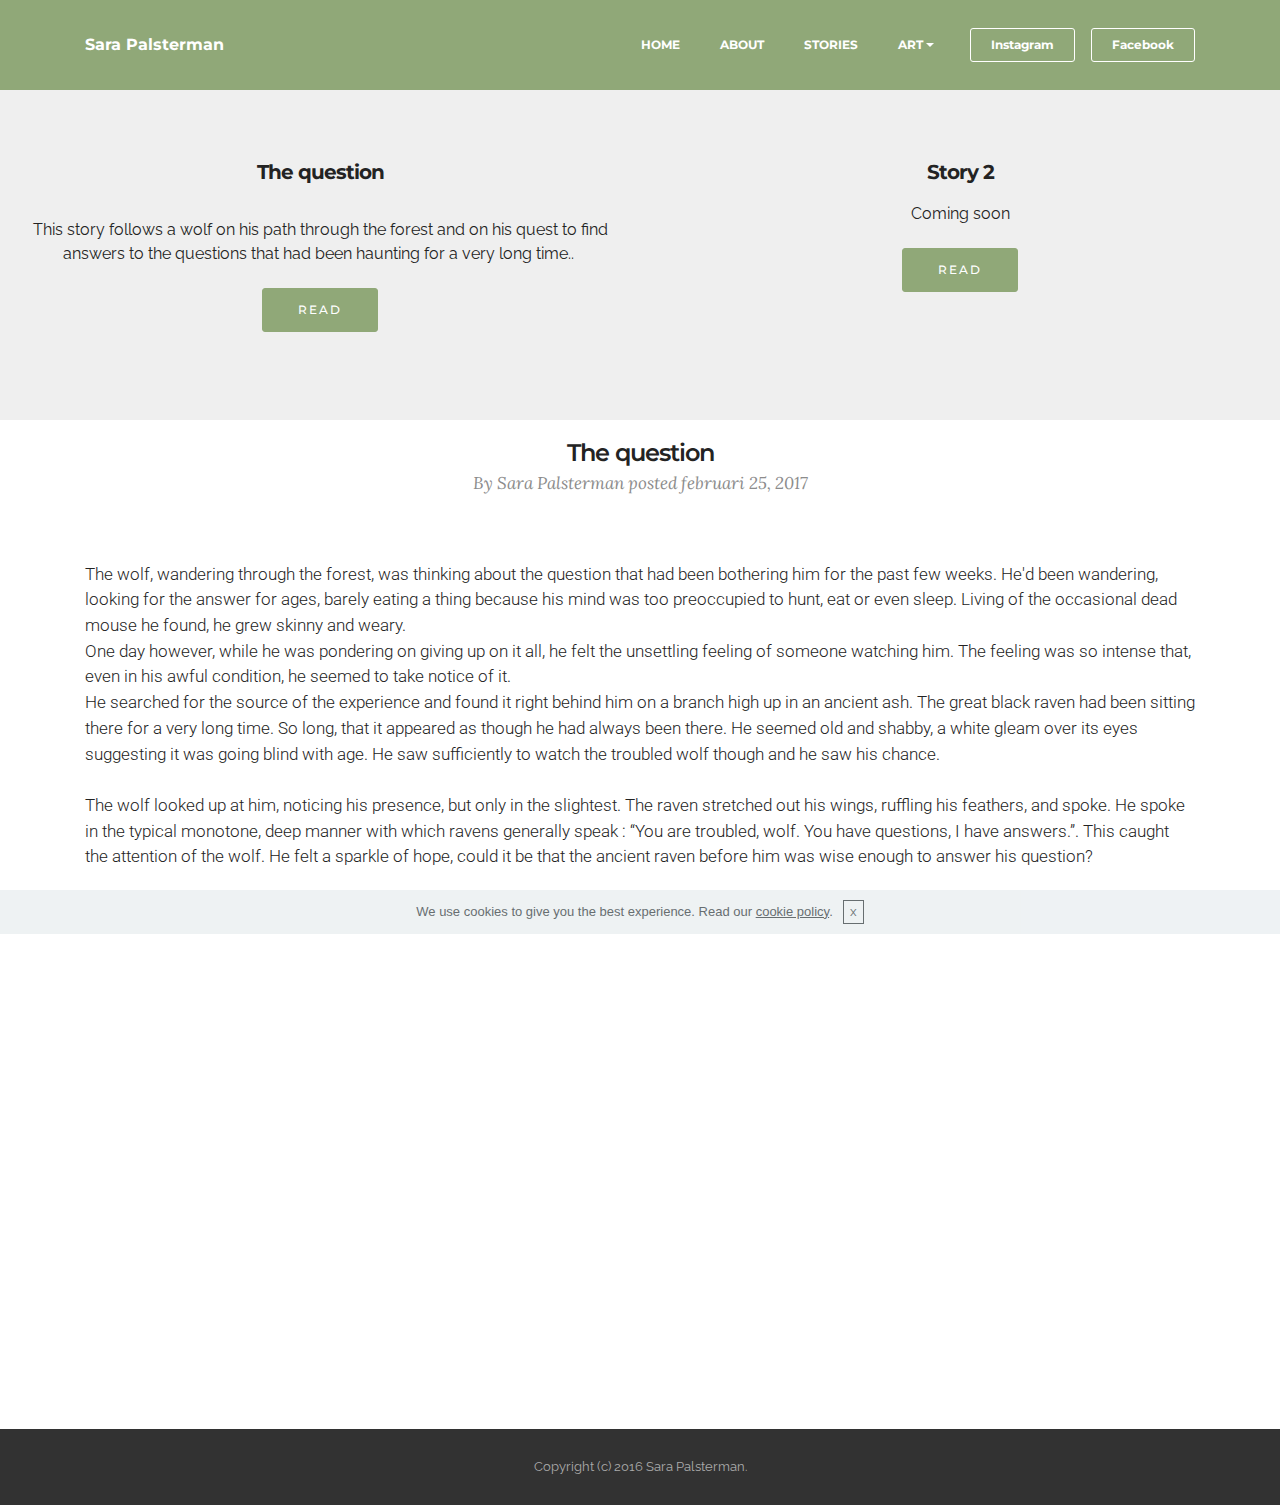
<file: Stories.html>
<!DOCTYPE html>
<html>
<head>
  <!-- Site made with Mobirise Website Builder v3.12.1, https://mobirise.com -->
  <meta charset="UTF-8">
  <meta http-equiv="X-UA-Compatible" content="IE=edge">
  <meta name="generator" content="Mobirise v3.12.1, mobirise.com">
  <meta name="viewport" content="width=device-width, initial-scale=1">
  <link rel="shortcut icon" href="assets/images/mbr-192x128.jpg" type="image/x-icon">
  <meta name="description" content="Stories written by Sara Palsterman">
  <title>Stories</title>
  <link rel="stylesheet" href="https://fonts.googleapis.com/css?family=Lora:400,700,400italic,700italic&amp;subset=latin">
  <link rel="stylesheet" href="https://fonts.googleapis.com/css?family=Montserrat:400,700">
  <link rel="stylesheet" href="https://fonts.googleapis.com/css?family=Raleway:100,100i,200,200i,300,300i,400,400i,500,500i,600,600i,700,700i,800,800i,900,900i">
  <link rel="stylesheet" href="assets/bootstrap-material-design-font/css/material.css">
  <link rel="stylesheet" href="assets/et-line-font-plugin/style.css">
  <link rel="stylesheet" href="assets/tether/tether.min.css">
  <link rel="stylesheet" href="assets/bootstrap/css/bootstrap.min.css">
  <link rel="stylesheet" href="assets/dropdown/css/style.css">
  <link rel="stylesheet" href="assets/animate.css/animate.min.css">
  <link rel="stylesheet" href="assets/theme/css/style.css">
  <link rel="stylesheet" href="assets/mobirise/css/mbr-additional.css" type="text/css">
  
  
  
</head>
<body>

<!-- Google Analytics -->
<script>
  (function(i,s,o,g,r,a,m){i['GoogleAnalyticsObject']=r;i[r]=i[r]||function(){
  (i[r].q=i[r].q||[]).push(arguments)},i[r].l=1*new Date();a=s.createElement(o),
  m=s.getElementsByTagName(o)[0];a.async=1;a.src=g;m.parentNode.insertBefore(a,m)
  })(window,document,'script','https://www.google-analytics.com/analytics.js','ga');

  ga('create', 'UA-92972533-1', 'auto');
  ga('send', 'pageview');

</script>
<!-- /Google Analytics -->


<section id="menu-d">

    <nav class="navbar navbar-dropdown navbar-fixed-top">
        <div class="container">

            <div class="mbr-table">
                <div class="mbr-table-cell">

                    <div class="navbar-brand">
                        
                        <a class="navbar-caption" href="index.html">Sara Palsterman</a>
                    </div>

                </div>
                <div class="mbr-table-cell">

                    <button class="navbar-toggler pull-xs-right hidden-md-up" type="button" data-toggle="collapse" data-target="#exCollapsingNavbar">
                        <div class="hamburger-icon"></div>
                    </button>

                    <ul class="nav-dropdown collapse pull-xs-right nav navbar-nav navbar-toggleable-sm" id="exCollapsingNavbar"><li class="nav-item"><a class="nav-link link" href="index.html">HOME</a></li><li class="nav-item"><a class="nav-link link" href="index.html#msg-box3-a">ABOUT</a></li><li class="nav-item"><a class="nav-link link" href="Stories.html">STORIES</a></li><li class="nav-item dropdown open"><a class="nav-link link dropdown-toggle" data-toggle="dropdown-submenu" href="Art.html" aria-expanded="true">ART</a><div class="dropdown-menu"><a class="dropdown-item" href="photography.html">Photography</a><a class="dropdown-item" href="drawings.html">Drawings</a><a class="dropdown-item" href="paintings.html">Paintings</a></div></li><li class="nav-item nav-btn"><a class="nav-link btn btn-white btn-white-outline" href="https://www.instagram.com/sarapalsterman/">Instagram</a></li><li class="nav-item nav-btn"><a class="nav-link btn btn-white btn-white-outline" href="https://www.facebook.com/sara.palsterman.arts/">Facebook</a></li></ul>
                    <button hidden="" class="navbar-toggler navbar-close" type="button" data-toggle="collapse" data-target="#exCollapsingNavbar">
                        <div class="close-icon"></div>
                    </button>

                </div>
            </div>

        </div>
    </nav>

</section>

<section class="engine"><a rel="external" href="https://mobirise.com">Mobirise</a></section><section class="mbr-cards mbr-section mbr-section-nopadding mbr-after-navbar" id="features6-g" style="background-color: rgb(239, 239, 239);">

    

    <div class="mbr-cards-row row">
        <div class="mbr-cards-col col-xs-12 col-lg-6" style="padding-top: 160px; padding-bottom: 80px;">
            <div class="container">
              <div class="card cart-block">
                  
                  <div class="card-block">
                    <h4 class="card-title"><p>The question</p></h4>
                    
                    <p class="card-text">This story follows a wolf on his path through the forest and on his quest to find answers to the questions that had been haunting for a very long time..&nbsp;</p>
                    <div class="card-btn"><a href="Stories.html#header3-i" class="btn btn-success">READ</a></div>
                    </div>
                </div>
            </div>
        </div>
        <div class="mbr-cards-col col-xs-12 col-lg-6" style="padding-top: 160px; padding-bottom: 80px;">
            <div class="container">
                <div class="card cart-block">
                    
                    <div class="card-block">
                        <h4 class="card-title">Story 2</h4>
                        
                        <p class="card-text">Coming soon</p>
                        <div class="card-btn"><a href="https://mobirise.com" class="btn btn-success">READ</a></div>
                    </div>
                </div>
            </div>
        </div>
        
        
        
        
    </div>
</section>

<section class="mbr-section mbr-section__container article" id="header3-i" style="background-color: rgb(255, 255, 255); padding-top: 20px; padding-bottom: 20px;">
    <div class="container">
        <div class="row">
            <div class="col-xs-12">
                <h3 class="mbr-section-title display-2">The question</h3>
                <small class="mbr-section-subtitle">By Sara Palsterman posted februari 25, 2017</small>
            </div>
        </div>
    </div>
</section>

<section class="mbr-section article mbr-section__container" id="content1-h" style="background-color: rgb(255, 255, 255); padding-top: 20px; padding-bottom: 20px;">

    <div class="container">
        <div class="row">
            <div class="col-xs-12 lead"><p><br></p><p>The wolf, wandering through the forest, was thinking about the question that had been bothering him for the past few weeks. He'd been wandering, looking for the answer for ages, barely eating a thing because his mind was too preoccupied to hunt, eat or even sleep. Living of the occasional dead mouse he found, he grew skinny and weary.</p><p><span style="font-size: 1.07rem; line-height: 1.5;">One day however, while he was pondering on giving up on it all, he felt the unsettling feeling of someone watching him. The feeling was so intense that, even in his awful condition, he seemed to take notice of it.&nbsp;</span><br></p><p>He searched for the source of the experience and found it right behind him on a branch high up in an ancient ash. The great black raven had been sitting there for a very long time. So long, that it appeared as though he had always been there. He seemed old and shabby, a white gleam over its eyes suggesting it was going blind with age. He saw sufficiently to watch the troubled wolf though and he saw his chance.&nbsp;</p><p><br></p><p>The wolf looked up at him, noticing his presence, but only in the slightest. The raven stretched out his wings, ruffling his feathers, and spoke. He spoke in the typical monotone, deep manner with which ravens generally speak : “You are troubled, wolf. You have questions, I have answers.”. This caught the attention of the wolf. He felt a sparkle of hope, could it be that the ancient raven before him was wise enough to answer his question?&nbsp;</p><p>Th bird noticed his interest and continued to speak. (Even for his kind, the bird knew an awful lot of words). “Everything has a price, and so has the answer you are so desperately seeking. I know the question, do you know the price?” The wolf didn't know, but he'd gladly have given anything he had for this torture to stop. Not being able to speak, he nodded is head saying he was ready and willing.&nbsp;</p><p><br></p><p>The sign was barely enough for the raven to see, but he assumed the answer and came flying down to match the height of the wolf. “Then I will take your sight, which was also taken from me.”. He hopped even closer to the wolf, assured by the fact that by not having answered his question yet, the wolf would be harmless. There was an uneasy tension between the two creatures, when at last the wolf's sight began to dwindle. The raven took just enough to restore his own, leaving the poor wolf with the ability to see shapes and light, but not a lot more. He bowed his head in acceptance and gratitude.&nbsp;</p><p><br></p><p>And so the raven, being an honest creature by nature, made to answer the question. And the wolf listened carefully.&nbsp;</p><p>“The question you have is a complicated one, and I am not sure if you will accept the answer as the truth.”. The wolf felt a growing unease. Had he really expected a simple answer? Fear struck him as he realized he would either not understand the answer that would be given to him or he would not like, nor accept it.&nbsp;</p><p>In his fear there was a terrible power. A power that had been dormant for so long now found its way out with a thunderous roar.&nbsp;</p><p>The raven, not expecting this turn of events,  was too late to realize what had happened in the wolf's mind and fell victim to the agonizing fear. He managed to scratch an eye out, but the wolf didn't feel any external pain and killed the raven in a single bite. Upon tasting the birds blood the wolf regained the control over himself. It took him some time, standing with the dead raven in his mouth, before it dawned upon him that he had killed the only way out of his situation. Not only has he lost the chance for an answer, but he had also lost his sight. Worse even, he felt even more lost and lonely than before meeting the raven.&nbsp;</p><p>Eventually he set of once more to travel in the woods, forever looking for answers he'd never find.&nbsp;</p></div>
        </div>
    </div>

</section>

<footer class="mbr-small-footer mbr-section mbr-section-nopadding" id="footer1-e" style="background-color: rgb(50, 50, 50); padding-top: 1.75rem; padding-bottom: 1.75rem;">
    
    <div class="container">
        <p class="text-xs-center">Copyright (c) 2016 Sara Palsterman.</p>
    </div>
</footer>


  <script src="assets/web/assets/jquery/jquery.min.js"></script>
  <script src="assets/tether/tether.min.js"></script>
  <script src="assets/bootstrap/js/bootstrap.min.js"></script>
  <script src="assets/smooth-scroll/smooth-scroll.js"></script>
  <script src="assets/cookies-alert-plugin/cookies-alert-core.js"></script>
  <script src="assets/cookies-alert-plugin/cookies-alert-script.js"></script>
  <script src="assets/dropdown/js/script.min.js"></script>
  <script src="assets/touch-swipe/jquery.touch-swipe.min.js"></script>
  <script src="assets/viewport-checker/jquery.viewportchecker.js"></script>
  <script src="assets/theme/js/script.js"></script>
  
  
  <input name="animation" type="hidden">
  <input name="cookieData" type="hidden" data-cookie-text="We use cookies to give you the best experience. Read our <a href='privacy.html'>cookie policy</a>.">
  </body>
</html>
</file>
<file: assets/bootstrap-material-design-font/css/material.css>
@font-face {
  font-family: 'Material-Design-Icons';
  src: url('../fonts/Material-Design-Icons.eot?3ocs8m');
  src: url('../fonts/Material-Design-Icons.eot?#iefix3ocs8m') format('embedded-opentype'), url('../fonts/Material-Design-Icons.woff?3ocs8m') format('woff'), url('../fonts/Material-Design-Icons.ttf?3ocs8m') format('truetype'), url('../fonts/Material-Design-Icons.svg?3ocs8m#Material-Design-Icons') format('svg');
  font-weight: normal;
  font-style: normal;
}
[class^="mdi-"],
[class*="mdi-"] {
  speak: none;
  display: inline-block;
  font-style: normal;
  font-variant:normal;
  font-weight:normal;
  /*font-size:24px;*/
  line-height:1;
  font-family:'Material-Design-Icons' !important;
  text-rendering: auto;
  
  -webkit-font-smoothing: antialiased;
  -moz-osx-font-smoothing: grayscale;
  -webkit-transform: translate(0, 0);
      -ms-transform: translate(0, 0);
          transform: translate(0, 0);
}
[class^="mdi-"]:before,
[class*="mdi-"]:before {
  display: inline-block;
  speak: none;
  text-decoration: inherit;
}
[class^="mdi-"].pull-left,
[class*="mdi-"].pull-left {
  margin-right: .3em;
}
[class^="mdi-"].pull-right,
[class*="mdi-"].pull-right {
  margin-left: .3em;
}
[class^="mdi-"].mdi-lg:before,
[class*="mdi-"].mdi-lg:before,
[class^="mdi-"].mdi-lg:after,
[class*="mdi-"].mdi-lg:after {
  font-size: 1.33333333em;
  line-height: 0.75em;
  vertical-align: -15%;
}
[class^="mdi-"].mdi-2x:before,
[class*="mdi-"].mdi-2x:before,
[class^="mdi-"].mdi-2x:after,
[class*="mdi-"].mdi-2x:after {
  font-size: 2em;
}
[class^="mdi-"].mdi-3x:before,
[class*="mdi-"].mdi-3x:before,
[class^="mdi-"].mdi-3x:after,
[class*="mdi-"].mdi-3x:after {
  font-size: 3em;
}
[class^="mdi-"].mdi-4x:before,
[class*="mdi-"].mdi-4x:before,
[class^="mdi-"].mdi-4x:after,
[class*="mdi-"].mdi-4x:after {
  font-size: 4em;
}
[class^="mdi-"].mdi-5x:before,
[class*="mdi-"].mdi-5x:before,
[class^="mdi-"].mdi-5x:after,
[class*="mdi-"].mdi-5x:after {
  font-size: 5em;
}
[class^="mdi-device-signal-cellular-"]:after,
[class^="mdi-device-battery-"]:after,
[class^="mdi-device-battery-charging-"]:after,
[class^="mdi-device-signal-cellular-connected-no-internet-"]:after,
[class^="mdi-device-signal-wifi-"]:after,
[class^="mdi-device-signal-wifi-statusbar-not-connected"]:after,
.mdi-device-network-wifi:after {
  opacity: .3;
  position: absolute;
  left: 0;
  top: 0;
  z-index: 1;
  display: inline-block;
  speak: none;
  text-decoration: inherit;
}
[class^="mdi-device-signal-cellular-"]:after {
  content: "\e758";
}
[class^="mdi-device-battery-"]:after {
  content: "\e735";
}
[class^="mdi-device-battery-charging-"]:after {
  content: "\e733";
}
[class^="mdi-device-signal-cellular-connected-no-internet-"]:after {
  content: "\e75d";
}
[class^="mdi-device-signal-wifi-"]:after,
.mdi-device-network-wifi:after {
  content: "\e765";
}
[class^="mdi-device-signal-wifi-statusbasr-not-connected"]:after {
  content: "\e8f7";
}
.mdi-device-signal-cellular-off:after,
.mdi-device-signal-cellular-null:after,
.mdi-device-signal-cellular-no-sim:after,
.mdi-device-signal-wifi-off:after,
.mdi-device-signal-wifi-4-bar:after,
.mdi-device-signal-cellular-4-bar:after,
.mdi-device-battery-alert:after,
.mdi-device-signal-cellular-connected-no-internet-4-bar:after,
.mdi-device-battery-std:after,
.mdi-device-battery-full .mdi-device-battery-unknown:after {
  content: "";
}
.mdi-fw {
  width: 1.28571429em;
  text-align: center;
}
.mdi-ul {
  padding-left: 0;
  margin-left: 2.14285714em;
  list-style-type: none;
}
.mdi-ul > li {
  position: relative;
}
.mdi-li {
  position: absolute;
  left: -2.14285714em;
  width: 2.14285714em;
  top: 0.14285714em;
  text-align: center;
}
.mdi-li.mdi-lg {
  left: -1.85714286em;
}
.mdi-border {
  padding: .2em .25em .15em;
  border: solid 0.08em #eeeeee;
  border-radius: .1em;
}
.mdi-spin {
  -webkit-animation: mdi-spin 2s infinite linear;
  animation: mdi-spin 2s infinite linear;
  -webkit-transform-origin: 50% 50%;
  -ms-transform-origin: 50% 50%;
      transform-origin: 50% 50%;
}
.mdi-pulse {
  -webkit-animation: mdi-spin 1s steps(8) infinite;
  animation: mdi-spin 1s steps(8) infinite;
  -webkit-transform-origin: 50% 50%;
  -ms-transform-origin: 50% 50%;
      transform-origin: 50% 50%;
}
@-webkit-keyframes mdi-spin {
  0% {
    -webkit-transform: rotate(0deg);
    transform: rotate(0deg);
  }
  100% {
    -webkit-transform: rotate(359deg);
    transform: rotate(359deg);
  }
}
@keyframes mdi-spin {
  0% {
    -webkit-transform: rotate(0deg);
    transform: rotate(0deg);
  }
  100% {
    -webkit-transform: rotate(359deg);
    transform: rotate(359deg);
  }
}
.mdi-rotate-90 {
  filter: progid:DXImageTransform.Microsoft.BasicImage(rotation=1);
  -webkit-transform: rotate(90deg);
  -ms-transform: rotate(90deg);
  transform: rotate(90deg);
}
.mdi-rotate-180 {
  filter: progid:DXImageTransform.Microsoft.BasicImage(rotation=2);
  -webkit-transform: rotate(180deg);
  -ms-transform: rotate(180deg);
  transform: rotate(180deg);
}
.mdi-rotate-270 {
  filter: progid:DXImageTransform.Microsoft.BasicImage(rotation=3);
  -webkit-transform: rotate(270deg);
  -ms-transform: rotate(270deg);
  transform: rotate(270deg);
}
.mdi-flip-horizontal {
  filter: progid:DXImageTransform.Microsoft.BasicImage(rotation=0, mirror=1);
  -webkit-transform: scale(-1, 1);
  -ms-transform: scale(-1, 1);
  transform: scale(-1, 1);
}
.mdi-flip-vertical {
  filter: progid:DXImageTransform.Microsoft.BasicImage(rotation=2, mirror=1);
  -webkit-transform: scale(1, -1);
  -ms-transform: scale(1, -1);
  transform: scale(1, -1);
}
:root .mdi-rotate-90,
:root .mdi-rotate-180,
:root .mdi-rotate-270,
:root .mdi-flip-horizontal,
:root .mdi-flip-vertical {
  -webkit-filter: none;
          filter: none;
}
.mdi-stack {
  position: relative;
  display: inline-block;
  width: 2em;
  height: 2em;
  line-height: 2em;
  vertical-align: middle;
}
.mdi-stack-1x,
.mdi-stack-2x {
  position: absolute;
  left: 0;
  width: 100%;
  text-align: center;
}
.mdi-stack-1x {
  line-height: inherit;
}
.mdi-stack-2x {
  font-size: 2em;
}
.mdi-inverse {
  color: #ffffff;
}
/* Start Icons */
.mdi-action-3d-rotation:before {
  content: "\e600";
}
.mdi-action-accessibility:before {
  content: "\e601";
}
.mdi-action-account-balance-wallet:before {
  content: "\e602";
}
.mdi-action-account-balance:before {
  content: "\e603";
}
.mdi-action-account-box:before {
  content: "\e604";
}
.mdi-action-account-child:before {
  content: "\e605";
}
.mdi-action-account-circle:before {
  content: "\e606";
}
.mdi-action-add-shopping-cart:before {
  content: "\e607";
}
.mdi-action-alarm-add:before {
  content: "\e608";
}
.mdi-action-alarm-off:before {
  content: "\e609";
}
.mdi-action-alarm-on:before {
  content: "\e60a";
}
.mdi-action-alarm:before {
  content: "\e60b";
}
.mdi-action-android:before {
  content: "\e60c";
}
.mdi-action-announcement:before {
  content: "\e60d";
}
.mdi-action-aspect-ratio:before {
  content: "\e60e";
}
.mdi-action-assessment:before {
  content: "\e60f";
}
.mdi-action-assignment-ind:before {
  content: "\e610";
}
.mdi-action-assignment-late:before {
  content: "\e611";
}
.mdi-action-assignment-return:before {
  content: "\e612";
}
.mdi-action-assignment-returned:before {
  content: "\e613";
}
.mdi-action-assignment-turned-in:before {
  content: "\e614";
}
.mdi-action-assignment:before {
  content: "\e615";
}
.mdi-action-autorenew:before {
  content: "\e616";
}
.mdi-action-backup:before {
  content: "\e617";
}
.mdi-action-book:before {
  content: "\e618";
}
.mdi-action-bookmark-outline:before {
  content: "\e619";
}
.mdi-action-bookmark:before {
  content: "\e61a";
}
.mdi-action-bug-report:before {
  content: "\e61b";
}
.mdi-action-cached:before {
  content: "\e61c";
}
.mdi-action-check-circle:before {
  content: "\e61d";
}
.mdi-action-class:before {
  content: "\e61e";
}
.mdi-action-credit-card:before {
  content: "\e61f";
}
.mdi-action-dashboard:before {
  content: "\e620";
}
.mdi-action-delete:before {
  content: "\e621";
}
.mdi-action-description:before {
  content: "\e622";
}
.mdi-action-dns:before {
  content: "\e623";
}
.mdi-action-done-all:before {
  content: "\e624";
}
.mdi-action-done:before {
  content: "\e625";
}
.mdi-action-event:before {
  content: "\e626";
}
.mdi-action-exit-to-app:before {
  content: "\e627";
}
.mdi-action-explore:before {
  content: "\e628";
}
.mdi-action-extension:before {
  content: "\e629";
}
.mdi-action-face-unlock:before {
  content: "\e62a";
}
.mdi-action-favorite-outline:before {
  content: "\e62b";
}
.mdi-action-favorite:before {
  content: "\e62c";
}
.mdi-action-find-in-page:before {
  content: "\e62d";
}
.mdi-action-find-replace:before {
  content: "\e62e";
}
.mdi-action-flip-to-back:before {
  content: "\e62f";
}
.mdi-action-flip-to-front:before {
  content: "\e630";
}
.mdi-action-get-app:before {
  content: "\e631";
}
.mdi-action-grade:before {
  content: "\e632";
}
.mdi-action-group-work:before {
  content: "\e633";
}
.mdi-action-help:before {
  content: "\e634";
}
.mdi-action-highlight-remove:before {
  content: "\e635";
}
.mdi-action-history:before {
  content: "\e636";
}
.mdi-action-home:before {
  content: "\e637";
}
.mdi-action-https:before {
  content: "\e638";
}
.mdi-action-info-outline:before {
  content: "\e639";
}
.mdi-action-info:before {
  content: "\e63a";
}
.mdi-action-input:before {
  content: "\e63b";
}
.mdi-action-invert-colors:before {
  content: "\e63c";
}
.mdi-action-label-outline:before {
  content: "\e63d";
}
.mdi-action-label:before {
  content: "\e63e";
}
.mdi-action-language:before {
  content: "\e63f";
}
.mdi-action-launch:before {
  content: "\e640";
}
.mdi-action-list:before {
  content: "\e641";
}
.mdi-action-lock-open:before {
  content: "\e642";
}
.mdi-action-lock-outline:before {
  content: "\e643";
}
.mdi-action-lock:before {
  content: "\e644";
}
.mdi-action-loyalty:before {
  content: "\e645";
}
.mdi-action-markunread-mailbox:before {
  content: "\e646";
}
.mdi-action-note-add:before {
  content: "\e647";
}
.mdi-action-open-in-browser:before {
  content: "\e648";
}
.mdi-action-open-in-new:before {
  content: "\e649";
}
.mdi-action-open-with:before {
  content: "\e64a";
}
.mdi-action-pageview:before {
  content: "\e64b";
}
.mdi-action-payment:before {
  content: "\e64c";
}
.mdi-action-perm-camera-mic:before {
  content: "\e64d";
}
.mdi-action-perm-contact-cal:before {
  content: "\e64e";
}
.mdi-action-perm-data-setting:before {
  content: "\e64f";
}
.mdi-action-perm-device-info:before {
  content: "\e650";
}
.mdi-action-perm-identity:before {
  content: "\e651";
}
.mdi-action-perm-media:before {
  content: "\e652";
}
.mdi-action-perm-phone-msg:before {
  content: "\e653";
}
.mdi-action-perm-scan-wifi:before {
  content: "\e654";
}
.mdi-action-picture-in-picture:before {
  content: "\e655";
}
.mdi-action-polymer:before {
  content: "\e656";
}
.mdi-action-print:before {
  content: "\e657";
}
.mdi-action-query-builder:before {
  content: "\e658";
}
.mdi-action-question-answer:before {
  content: "\e659";
}
.mdi-action-receipt:before {
  content: "\e65a";
}
.mdi-action-redeem:before {
  content: "\e65b";
}
.mdi-action-reorder:before {
  content: "\e65c";
}
.mdi-action-report-problem:before {
  content: "\e65d";
}
.mdi-action-restore:before {
  content: "\e65e";
}
.mdi-action-room:before {
  content: "\e65f";
}
.mdi-action-schedule:before {
  content: "\e660";
}
.mdi-action-search:before {
  content: "\e661";
}
.mdi-action-settings-applications:before {
  content: "\e662";
}
.mdi-action-settings-backup-restore:before {
  content: "\e663";
}
.mdi-action-settings-bluetooth:before {
  content: "\e664";
}
.mdi-action-settings-cell:before {
  content: "\e665";
}
.mdi-action-settings-display:before {
  content: "\e666";
}
.mdi-action-settings-ethernet:before {
  content: "\e667";
}
.mdi-action-settings-input-antenna:before {
  content: "\e668";
}
.mdi-action-settings-input-component:before {
  content: "\e669";
}
.mdi-action-settings-input-composite:before {
  content: "\e66a";
}
.mdi-action-settings-input-hdmi:before {
  content: "\e66b";
}
.mdi-action-settings-input-svideo:before {
  content: "\e66c";
}
.mdi-action-settings-overscan:before {
  content: "\e66d";
}
.mdi-action-settings-phone:before {
  content: "\e66e";
}
.mdi-action-settings-power:before {
  content: "\e66f";
}
.mdi-action-settings-remote:before {
  content: "\e670";
}
.mdi-action-settings-voice:before {
  content: "\e671";
}
.mdi-action-settings:before {
  content: "\e672";
}
.mdi-action-shop-two:before {
  content: "\e673";
}
.mdi-action-shop:before {
  content: "\e674";
}
.mdi-action-shopping-basket:before {
  content: "\e675";
}
.mdi-action-shopping-cart:before {
  content: "\e676";
}
.mdi-action-speaker-notes:before {
  content: "\e677";
}
.mdi-action-spellcheck:before {
  content: "\e678";
}
.mdi-action-star-rate:before {
  content: "\e679";
}
.mdi-action-stars:before {
  content: "\e67a";
}
.mdi-action-store:before {
  content: "\e67b";
}
.mdi-action-subject:before {
  content: "\e67c";
}
.mdi-action-supervisor-account:before {
  content: "\e67d";
}
.mdi-action-swap-horiz:before {
  content: "\e67e";
}
.mdi-action-swap-vert-circle:before {
  content: "\e67f";
}
.mdi-action-swap-vert:before {
  content: "\e680";
}
.mdi-action-system-update-tv:before {
  content: "\e681";
}
.mdi-action-tab-unselected:before {
  content: "\e682";
}
.mdi-action-tab:before {
  content: "\e683";
}
.mdi-action-theaters:before {
  content: "\e684";
}
.mdi-action-thumb-down:before {
  content: "\e685";
}
.mdi-action-thumb-up:before {
  content: "\e686";
}
.mdi-action-thumbs-up-down:before {
  content: "\e687";
}
.mdi-action-toc:before {
  content: "\e688";
}
.mdi-action-today:before {
  content: "\e689";
}
.mdi-action-track-changes:before {
  content: "\e68a";
}
.mdi-action-translate:before {
  content: "\e68b";
}
.mdi-action-trending-down:before {
  content: "\e68c";
}
.mdi-action-trending-neutral:before {
  content: "\e68d";
}
.mdi-action-trending-up:before {
  content: "\e68e";
}
.mdi-action-turned-in-not:before {
  content: "\e68f";
}
.mdi-action-turned-in:before {
  content: "\e690";
}
.mdi-action-verified-user:before {
  content: "\e691";
}
.mdi-action-view-agenda:before {
  content: "\e692";
}
.mdi-action-view-array:before {
  content: "\e693";
}
.mdi-action-view-carousel:before {
  content: "\e694";
}
.mdi-action-view-column:before {
  content: "\e695";
}
.mdi-action-view-day:before {
  content: "\e696";
}
.mdi-action-view-headline:before {
  content: "\e697";
}
.mdi-action-view-list:before {
  content: "\e698";
}
.mdi-action-view-module:before {
  content: "\e699";
}
.mdi-action-view-quilt:before {
  content: "\e69a";
}
.mdi-action-view-stream:before {
  content: "\e69b";
}
.mdi-action-view-week:before {
  content: "\e69c";
}
.mdi-action-visibility-off:before {
  content: "\e69d";
}
.mdi-action-visibility:before {
  content: "\e69e";
}
.mdi-action-wallet-giftcard:before {
  content: "\e69f";
}
.mdi-action-wallet-membership:before {
  content: "\e6a0";
}
.mdi-action-wallet-travel:before {
  content: "\e6a1";
}
.mdi-action-work:before {
  content: "\e6a2";
}
.mdi-alert-error:before {
  content: "\e6a3";
}
.mdi-alert-warning:before {
  content: "\e6a4";
}
.mdi-av-album:before {
  content: "\e6a5";
}
.mdi-av-closed-caption:before {
  content: "\e6a6";
}
.mdi-av-equalizer:before {
  content: "\e6a7";
}
.mdi-av-explicit:before {
  content: "\e6a8";
}
.mdi-av-fast-forward:before {
  content: "\e6a9";
}
.mdi-av-fast-rewind:before {
  content: "\e6aa";
}
.mdi-av-games:before {
  content: "\e6ab";
}
.mdi-av-hearing:before {
  content: "\e6ac";
}
.mdi-av-high-quality:before {
  content: "\e6ad";
}
.mdi-av-loop:before {
  content: "\e6ae";
}
.mdi-av-mic-none:before {
  content: "\e6af";
}
.mdi-av-mic-off:before {
  content: "\e6b0";
}
.mdi-av-mic:before {
  content: "\e6b1";
}
.mdi-av-movie:before {
  content: "\e6b2";
}
.mdi-av-my-library-add:before {
  content: "\e6b3";
}
.mdi-av-my-library-books:before {
  content: "\e6b4";
}
.mdi-av-my-library-music:before {
  content: "\e6b5";
}
.mdi-av-new-releases:before {
  content: "\e6b6";
}
.mdi-av-not-interested:before {
  content: "\e6b7";
}
.mdi-av-pause-circle-fill:before {
  content: "\e6b8";
}
.mdi-av-pause-circle-outline:before {
  content: "\e6b9";
}
.mdi-av-pause:before {
  content: "\e6ba";
}
.mdi-av-play-arrow:before {
  content: "\e6bb";
}
.mdi-av-play-circle-fill:before {
  content: "\e6bc";
}
.mdi-av-play-circle-outline:before {
  content: "\e6bd";
}
.mdi-av-play-shopping-bag:before {
  content: "\e6be";
}
.mdi-av-playlist-add:before {
  content: "\e6bf";
}
.mdi-av-queue-music:before {
  content: "\e6c0";
}
.mdi-av-queue:before {
  content: "\e6c1";
}
.mdi-av-radio:before {
  content: "\e6c2";
}
.mdi-av-recent-actors:before {
  content: "\e6c3";
}
.mdi-av-repeat-one:before {
  content: "\e6c4";
}
.mdi-av-repeat:before {
  content: "\e6c5";
}
.mdi-av-replay:before {
  content: "\e6c6";
}
.mdi-av-shuffle:before {
  content: "\e6c7";
}
.mdi-av-skip-next:before {
  content: "\e6c8";
}
.mdi-av-skip-previous:before {
  content: "\e6c9";
}
.mdi-av-snooze:before {
  content: "\e6ca";
}
.mdi-av-stop:before {
  content: "\e6cb";
}
.mdi-av-subtitles:before {
  content: "\e6cc";
}
.mdi-av-surround-sound:before {
  content: "\e6cd";
}
.mdi-av-timer:before {
  content: "\e6ce";
}
.mdi-av-video-collection:before {
  content: "\e6cf";
}
.mdi-av-videocam-off:before {
  content: "\e6d0";
}
.mdi-av-videocam:before {
  content: "\e6d1";
}
.mdi-av-volume-down:before {
  content: "\e6d2";
}
.mdi-av-volume-mute:before {
  content: "\e6d3";
}
.mdi-av-volume-off:before {
  content: "\e6d4";
}
.mdi-av-volume-up:before {
  content: "\e6d5";
}
.mdi-av-web:before {
  content: "\e6d6";
}
.mdi-communication-business:before {
  content: "\e6d7";
}
.mdi-communication-call-end:before {
  content: "\e6d8";
}
.mdi-communication-call-made:before {
  content: "\e6d9";
}
.mdi-communication-call-merge:before {
  content: "\e6da";
}
.mdi-communication-call-missed:before {
  content: "\e6db";
}
.mdi-communication-call-received:before {
  content: "\e6dc";
}
.mdi-communication-call-split:before {
  content: "\e6dd";
}
.mdi-communication-call:before {
  content: "\e6de";
}
.mdi-communication-chat:before {
  content: "\e6df";
}
.mdi-communication-clear-all:before {
  content: "\e6e0";
}
.mdi-communication-comment:before {
  content: "\e6e1";
}
.mdi-communication-contacts:before {
  content: "\e6e2";
}
.mdi-communication-dialer-sip:before {
  content: "\e6e3";
}
.mdi-communication-dialpad:before {
  content: "\e6e4";
}
.mdi-communication-dnd-on:before {
  content: "\e6e5";
}
.mdi-communication-email:before {
  content: "\e6e6";
}
.mdi-communication-forum:before {
  content: "\e6e7";
}
.mdi-communication-import-export:before {
  content: "\e6e8";
}
.mdi-communication-invert-colors-off:before {
  content: "\e6e9";
}
.mdi-communication-invert-colors-on:before {
  content: "\e6ea";
}
.mdi-communication-live-help:before {
  content: "\e6eb";
}
.mdi-communication-location-off:before {
  content: "\e6ec";
}
.mdi-communication-location-on:before {
  content: "\e6ed";
}
.mdi-communication-message:before {
  content: "\e6ee";
}
.mdi-communication-messenger:before {
  content: "\e6ef";
}
.mdi-communication-no-sim:before {
  content: "\e6f0";
}
.mdi-communication-phone:before {
  content: "\e6f1";
}
.mdi-communication-portable-wifi-off:before {
  content: "\e6f2";
}
.mdi-communication-quick-contacts-dialer:before {
  content: "\e6f3";
}
.mdi-communication-quick-contacts-mail:before {
  content: "\e6f4";
}
.mdi-communication-ring-volume:before {
  content: "\e6f5";
}
.mdi-communication-stay-current-landscape:before {
  content: "\e6f6";
}
.mdi-communication-stay-current-portrait:before {
  content: "\e6f7";
}
.mdi-communication-stay-primary-landscape:before {
  content: "\e6f8";
}
.mdi-communication-stay-primary-portrait:before {
  content: "\e6f9";
}
.mdi-communication-swap-calls:before {
  content: "\e6fa";
}
.mdi-communication-textsms:before {
  content: "\e6fb";
}
.mdi-communication-voicemail:before {
  content: "\e6fc";
}
.mdi-communication-vpn-key:before {
  content: "\e6fd";
}
.mdi-content-add-box:before {
  content: "\e6fe";
}
.mdi-content-add-circle-outline:before {
  content: "\e6ff";
}
.mdi-content-add-circle:before {
  content: "\e700";
}
.mdi-content-add:before {
  content: "\e701";
}
.mdi-content-archive:before {
  content: "\e702";
}
.mdi-content-backspace:before {
  content: "\e703";
}
.mdi-content-block:before {
  content: "\e704";
}
.mdi-content-clear:before {
  content: "\e705";
}
.mdi-content-content-copy:before {
  content: "\e706";
}
.mdi-content-content-cut:before {
  content: "\e707";
}
.mdi-content-content-paste:before {
  content: "\e708";
}
.mdi-content-create:before {
  content: "\e709";
}
.mdi-content-drafts:before {
  content: "\e70a";
}
.mdi-content-filter-list:before {
  content: "\e70b";
}
.mdi-content-flag:before {
  content: "\e70c";
}
.mdi-content-forward:before {
  content: "\e70d";
}
.mdi-content-gesture:before {
  content: "\e70e";
}
.mdi-content-inbox:before {
  content: "\e70f";
}
.mdi-content-link:before {
  content: "\e710";
}
.mdi-content-mail:before {
  content: "\e711";
}
.mdi-content-markunread:before {
  content: "\e712";
}
.mdi-content-redo:before {
  content: "\e713";
}
.mdi-content-remove-circle-outline:before {
  content: "\e714";
}
.mdi-content-remove-circle:before {
  content: "\e715";
}
.mdi-content-remove:before {
  content: "\e716";
}
.mdi-content-reply-all:before {
  content: "\e717";
}
.mdi-content-reply:before {
  content: "\e718";
}
.mdi-content-report:before {
  content: "\e719";
}
.mdi-content-save:before {
  content: "\e71a";
}
.mdi-content-select-all:before {
  content: "\e71b";
}
.mdi-content-send:before {
  content: "\e71c";
}
.mdi-content-sort:before {
  content: "\e71d";
}
.mdi-content-text-format:before {
  content: "\e71e";
}
.mdi-content-undo:before {
  content: "\e71f";
}
.mdi-editor-attach-file:before {
  content: "\e776";
}
.mdi-editor-attach-money:before {
  content: "\e777";
}
.mdi-editor-border-all:before {
  content: "\e778";
}
.mdi-editor-border-bottom:before {
  content: "\e779";
}
.mdi-editor-border-clear:before {
  content: "\e77a";
}
.mdi-editor-border-color:before {
  content: "\e77b";
}
.mdi-editor-border-horizontal:before {
  content: "\e77c";
}
.mdi-editor-border-inner:before {
  content: "\e77d";
}
.mdi-editor-border-left:before {
  content: "\e77e";
}
.mdi-editor-border-outer:before {
  content: "\e77f";
}
.mdi-editor-border-right:before {
  content: "\e780";
}
.mdi-editor-border-style:before {
  content: "\e781";
}
.mdi-editor-border-top:before {
  content: "\e782";
}
.mdi-editor-border-vertical:before {
  content: "\e783";
}
.mdi-editor-format-align-center:before {
  content: "\e784";
}
.mdi-editor-format-align-justify:before {
  content: "\e785";
}
.mdi-editor-format-align-left:before {
  content: "\e786";
}
.mdi-editor-format-align-right:before {
  content: "\e787";
}
.mdi-editor-format-bold:before {
  content: "\e788";
}
.mdi-editor-format-clear:before {
  content: "\e789";
}
.mdi-editor-format-color-fill:before {
  content: "\e78a";
}
.mdi-editor-format-color-reset:before {
  content: "\e78b";
}
.mdi-editor-format-color-text:before {
  content: "\e78c";
}
.mdi-editor-format-indent-decrease:before {
  content: "\e78d";
}
.mdi-editor-format-indent-increase:before {
  content: "\e78e";
}
.mdi-editor-format-italic:before {
  content: "\e78f";
}
.mdi-editor-format-line-spacing:before {
  content: "\e790";
}
.mdi-editor-format-list-bulleted:before {
  content: "\e791";
}
.mdi-editor-format-list-numbered:before {
  content: "\e792";
}
.mdi-editor-format-paint:before {
  content: "\e793";
}
.mdi-editor-format-quote:before {
  content: "\e794";
}
.mdi-editor-format-size:before {
  content: "\e795";
}
.mdi-editor-format-strikethrough:before {
  content: "\e796";
}
.mdi-editor-format-textdirection-l-to-r:before {
  content: "\e797";
}
.mdi-editor-format-textdirection-r-to-l:before {
  content: "\e798";
}
.mdi-editor-format-underline:before {
  content: "\e799";
}
.mdi-editor-functions:before {
  content: "\e79a";
}
.mdi-editor-insert-chart:before {
  content: "\e79b";
}
.mdi-editor-insert-comment:before {
  content: "\e79c";
}
.mdi-editor-insert-drive-file:before {
  content: "\e79d";
}
.mdi-editor-insert-emoticon:before {
  content: "\e79e";
}
.mdi-editor-insert-invitation:before {
  content: "\e79f";
}
.mdi-editor-insert-link:before {
  content: "\e7a0";
}
.mdi-editor-insert-photo:before {
  content: "\e7a1";
}
.mdi-editor-merge-type:before {
  content: "\e7a2";
}
.mdi-editor-mode-comment:before {
  content: "\e7a3";
}
.mdi-editor-mode-edit:before {
  content: "\e7a4";
}
.mdi-editor-publish:before {
  content: "\e7a5";
}
.mdi-editor-vertical-align-bottom:before {
  content: "\e7a6";
}
.mdi-editor-vertical-align-center:before {
  content: "\e7a7";
}
.mdi-editor-vertical-align-top:before {
  content: "\e7a8";
}
.mdi-editor-wrap-text:before {
  content: "\e7a9";
}
.mdi-file-attachment:before {
  content: "\e7aa";
}
.mdi-file-cloud-circle:before {
  content: "\e7ab";
}
.mdi-file-cloud-done:before {
  content: "\e7ac";
}
.mdi-file-cloud-download:before {
  content: "\e7ad";
}
.mdi-file-cloud-off:before {
  content: "\e7ae";
}
.mdi-file-cloud-queue:before {
  content: "\e7af";
}
.mdi-file-cloud-upload:before {
  content: "\e7b0";
}
.mdi-file-cloud:before {
  content: "\e7b1";
}
.mdi-file-file-download:before {
  content: "\e7b2";
}
.mdi-file-file-upload:before {
  content: "\e7b3";
}
.mdi-file-folder-open:before {
  content: "\e7b4";
}
.mdi-file-folder-shared:before {
  content: "\e7b5";
}
.mdi-file-folder:before {
  content: "\e7b6";
}
.mdi-device-access-alarm:before {
  content: "\e720";
}
.mdi-device-access-alarms:before {
  content: "\e721";
}
.mdi-device-access-time:before {
  content: "\e722";
}
.mdi-device-add-alarm:before {
  content: "\e723";
}
.mdi-device-airplanemode-off:before {
  content: "\e724";
}
.mdi-device-airplanemode-on:before {
  content: "\e725";
}
.mdi-device-battery-20:before {
  content: "\e726";
}
.mdi-device-battery-30:before {
  content: "\e727";
}
.mdi-device-battery-50:before {
  content: "\e728";
}
.mdi-device-battery-60:before {
  content: "\e729";
}
.mdi-device-battery-80:before {
  content: "\e72a";
}
.mdi-device-battery-90:before {
  content: "\e72b";
}
.mdi-device-battery-alert:before {
  content: "\e72c";
}
.mdi-device-battery-charging-20:before {
  content: "\e72d";
}
.mdi-device-battery-charging-30:before {
  content: "\e72e";
}
.mdi-device-battery-charging-50:before {
  content: "\e72f";
}
.mdi-device-battery-charging-60:before {
  content: "\e730";
}
.mdi-device-battery-charging-80:before {
  content: "\e731";
}
.mdi-device-battery-charging-90:before {
  content: "\e732";
}
.mdi-device-battery-charging-full:before {
  content: "\e733";
}
.mdi-device-battery-full:before {
  content: "\e734";
}
.mdi-device-battery-std:before {
  content: "\e735";
}
.mdi-device-battery-unknown:before {
  content: "\e736";
}
.mdi-device-bluetooth-connected:before {
  content: "\e737";
}
.mdi-device-bluetooth-disabled:before {
  content: "\e738";
}
.mdi-device-bluetooth-searching:before {
  content: "\e739";
}
.mdi-device-bluetooth:before {
  content: "\e73a";
}
.mdi-device-brightness-auto:before {
  content: "\e73b";
}
.mdi-device-brightness-high:before {
  content: "\e73c";
}
.mdi-device-brightness-low:before {
  content: "\e73d";
}
.mdi-device-brightness-medium:before {
  content: "\e73e";
}
.mdi-device-data-usage:before {
  content: "\e73f";
}
.mdi-device-developer-mode:before {
  content: "\e740";
}
.mdi-device-devices:before {
  content: "\e741";
}
.mdi-device-dvr:before {
  content: "\e742";
}
.mdi-device-gps-fixed:before {
  content: "\e743";
}
.mdi-device-gps-not-fixed:before {
  content: "\e744";
}
.mdi-device-gps-off:before {
  content: "\e745";
}
.mdi-device-location-disabled:before {
  content: "\e746";
}
.mdi-device-location-searching:before {
  content: "\e747";
}
.mdi-device-multitrack-audio:before {
  content: "\e748";
}
.mdi-device-network-cell:before {
  content: "\e749";
}
.mdi-device-network-wifi:before {
  content: "\e74a";
}
.mdi-device-nfc:before {
  content: "\e74b";
}
.mdi-device-now-wallpaper:before {
  content: "\e74c";
}
.mdi-device-now-widgets:before {
  content: "\e74d";
}
.mdi-device-screen-lock-landscape:before {
  content: "\e74e";
}
.mdi-device-screen-lock-portrait:before {
  content: "\e74f";
}
.mdi-device-screen-lock-rotation:before {
  content: "\e750";
}
.mdi-device-screen-rotation:before {
  content: "\e751";
}
.mdi-device-sd-storage:before {
  content: "\e752";
}
.mdi-device-settings-system-daydream:before {
  content: "\e753";
}
.mdi-device-signal-cellular-0-bar:before {
  content: "\e754";
}
.mdi-device-signal-cellular-1-bar:before {
  content: "\e755";
}
.mdi-device-signal-cellular-2-bar:before {
  content: "\e756";
}
.mdi-device-signal-cellular-3-bar:before {
  content: "\e757";
}
.mdi-device-signal-cellular-4-bar:before {
  content: "\e758";
}
.mdi-signal-wifi-statusbar-connected-no-internet-after:before {
  content: "\e8f6";
}
.mdi-device-signal-cellular-connected-no-internet-0-bar:before {
  content: "\e759";
}
.mdi-device-signal-cellular-connected-no-internet-1-bar:before {
  content: "\e75a";
}
.mdi-device-signal-cellular-connected-no-internet-2-bar:before {
  content: "\e75b";
}
.mdi-device-signal-cellular-connected-no-internet-3-bar:before {
  content: "\e75c";
}
.mdi-device-signal-cellular-connected-no-internet-4-bar:before {
  content: "\e75d";
}
.mdi-device-signal-cellular-no-sim:before {
  content: "\e75e";
}
.mdi-device-signal-cellular-null:before {
  content: "\e75f";
}
.mdi-device-signal-cellular-off:before {
  content: "\e760";
}
.mdi-device-signal-wifi-0-bar:before {
  content: "\e761";
}
.mdi-device-signal-wifi-1-bar:before {
  content: "\e762";
}
.mdi-device-signal-wifi-2-bar:before {
  content: "\e763";
}
.mdi-device-signal-wifi-3-bar:before {
  content: "\e764";
}
.mdi-device-signal-wifi-4-bar:before {
  content: "\e765";
}
.mdi-device-signal-wifi-off:before {
  content: "\e766";
}
.mdi-device-signal-wifi-statusbar-1-bar:before {
  content: "\e767";
}
.mdi-device-signal-wifi-statusbar-2-bar:before {
  content: "\e768";
}
.mdi-device-signal-wifi-statusbar-3-bar:before {
  content: "\e769";
}
.mdi-device-signal-wifi-statusbar-4-bar:before {
  content: "\e76a";
}
.mdi-device-signal-wifi-statusbar-connected-no-internet-:before {
  content: "\e76b";
}
.mdi-device-signal-wifi-statusbar-connected-no-internet:before {
  content: "\e76f";
}
.mdi-device-signal-wifi-statusbar-connected-no-internet-2:before {
  content: "\e76c";
}
.mdi-device-signal-wifi-statusbar-connected-no-internet-3:before {
  content: "\e76d";
}
.mdi-device-signal-wifi-statusbar-connected-no-internet-4:before {
  content: "\e76e";
}
.mdi-signal-wifi-statusbar-not-connected-after:before {
  content: "\e8f7";
}
.mdi-device-signal-wifi-statusbar-not-connected:before {
  content: "\e770";
}
.mdi-device-signal-wifi-statusbar-null:before {
  content: "\e771";
}
.mdi-device-storage:before {
  content: "\e772";
}
.mdi-device-usb:before {
  content: "\e773";
}
.mdi-device-wifi-lock:before {
  content: "\e774";
}
.mdi-device-wifi-tethering:before {
  content: "\e775";
}
.mdi-hardware-cast-connected:before {
  content: "\e7b7";
}
.mdi-hardware-cast:before {
  content: "\e7b8";
}
.mdi-hardware-computer:before {
  content: "\e7b9";
}
.mdi-hardware-desktop-mac:before {
  content: "\e7ba";
}
.mdi-hardware-desktop-windows:before {
  content: "\e7bb";
}
.mdi-hardware-dock:before {
  content: "\e7bc";
}
.mdi-hardware-gamepad:before {
  content: "\e7bd";
}
.mdi-hardware-headset-mic:before {
  content: "\e7be";
}
.mdi-hardware-headset:before {
  content: "\e7bf";
}
.mdi-hardware-keyboard-alt:before {
  content: "\e7c0";
}
.mdi-hardware-keyboard-arrow-down:before {
  content: "\e7c1";
}
.mdi-hardware-keyboard-arrow-left:before {
  content: "\e7c2";
}
.mdi-hardware-keyboard-arrow-right:before {
  content: "\e7c3";
}
.mdi-hardware-keyboard-arrow-up:before {
  content: "\e7c4";
}
.mdi-hardware-keyboard-backspace:before {
  content: "\e7c5";
}
.mdi-hardware-keyboard-capslock:before {
  content: "\e7c6";
}
.mdi-hardware-keyboard-control:before {
  content: "\e7c7";
}
.mdi-hardware-keyboard-hide:before {
  content: "\e7c8";
}
.mdi-hardware-keyboard-return:before {
  content: "\e7c9";
}
.mdi-hardware-keyboard-tab:before {
  content: "\e7ca";
}
.mdi-hardware-keyboard-voice:before {
  content: "\e7cb";
}
.mdi-hardware-keyboard:before {
  content: "\e7cc";
}
.mdi-hardware-laptop-chromebook:before {
  content: "\e7cd";
}
.mdi-hardware-laptop-mac:before {
  content: "\e7ce";
}
.mdi-hardware-laptop-windows:before {
  content: "\e7cf";
}
.mdi-hardware-laptop:before {
  content: "\e7d0";
}
.mdi-hardware-memory:before {
  content: "\e7d1";
}
.mdi-hardware-mouse:before {
  content: "\e7d2";
}
.mdi-hardware-phone-android:before {
  content: "\e7d3";
}
.mdi-hardware-phone-iphone:before {
  content: "\e7d4";
}
.mdi-hardware-phonelink-off:before {
  content: "\e7d5";
}
.mdi-hardware-phonelink:before {
  content: "\e7d6";
}
.mdi-hardware-security:before {
  content: "\e7d7";
}
.mdi-hardware-sim-card:before {
  content: "\e7d8";
}
.mdi-hardware-smartphone:before {
  content: "\e7d9";
}
.mdi-hardware-speaker:before {
  content: "\e7da";
}
.mdi-hardware-tablet-android:before {
  content: "\e7db";
}
.mdi-hardware-tablet-mac:before {
  content: "\e7dc";
}
.mdi-hardware-tablet:before {
  content: "\e7dd";
}
.mdi-hardware-tv:before {
  content: "\e7de";
}
.mdi-hardware-watch:before {
  content: "\e7df";
}
.mdi-image-add-to-photos:before {
  content: "\e7e0";
}
.mdi-image-adjust:before {
  content: "\e7e1";
}
.mdi-image-assistant-photo:before {
  content: "\e7e2";
}
.mdi-image-audiotrack:before {
  content: "\e7e3";
}
.mdi-image-blur-circular:before {
  content: "\e7e4";
}
.mdi-image-blur-linear:before {
  content: "\e7e5";
}
.mdi-image-blur-off:before {
  content: "\e7e6";
}
.mdi-image-blur-on:before {
  content: "\e7e7";
}
.mdi-image-brightness-1:before {
  content: "\e7e8";
}
.mdi-image-brightness-2:before {
  content: "\e7e9";
}
.mdi-image-brightness-3:before {
  content: "\e7ea";
}
.mdi-image-brightness-4:before {
  content: "\e7eb";
}
.mdi-image-brightness-5:before {
  content: "\e7ec";
}
.mdi-image-brightness-6:before {
  content: "\e7ed";
}
.mdi-image-brightness-7:before {
  content: "\e7ee";
}
.mdi-image-brush:before {
  content: "\e7ef";
}
.mdi-image-camera-alt:before {
  content: "\e7f0";
}
.mdi-image-camera-front:before {
  content: "\e7f1";
}
.mdi-image-camera-rear:before {
  content: "\e7f2";
}
.mdi-image-camera-roll:before {
  content: "\e7f3";
}
.mdi-image-camera:before {
  content: "\e7f4";
}
.mdi-image-center-focus-strong:before {
  content: "\e7f5";
}
.mdi-image-center-focus-weak:before {
  content: "\e7f6";
}
.mdi-image-collections:before {
  content: "\e7f7";
}
.mdi-image-color-lens:before {
  content: "\e7f8";
}
.mdi-image-colorize:before {
  content: "\e7f9";
}
.mdi-image-compare:before {
  content: "\e7fa";
}
.mdi-image-control-point-duplicate:before {
  content: "\e7fb";
}
.mdi-image-control-point:before {
  content: "\e7fc";
}
.mdi-image-crop-3-2:before {
  content: "\e7fd";
}
.mdi-image-crop-5-4:before {
  content: "\e7fe";
}
.mdi-image-crop-7-5:before {
  content: "\e7ff";
}
.mdi-image-crop-16-9:before {
  content: "\e800";
}
.mdi-image-crop-din:before {
  content: "\e801";
}
.mdi-image-crop-free:before {
  content: "\e802";
}
.mdi-image-crop-landscape:before {
  content: "\e803";
}
.mdi-image-crop-original:before {
  content: "\e804";
}
.mdi-image-crop-portrait:before {
  content: "\e805";
}
.mdi-image-crop-square:before {
  content: "\e806";
}
.mdi-image-crop:before {
  content: "\e807";
}
.mdi-image-dehaze:before {
  content: "\e808";
}
.mdi-image-details:before {
  content: "\e809";
}
.mdi-image-edit:before {
  content: "\e80a";
}
.mdi-image-exposure-minus-1:before {
  content: "\e80b";
}
.mdi-image-exposure-minus-2:before {
  content: "\e80c";
}
.mdi-image-exposure-plus-1:before {
  content: "\e80d";
}
.mdi-image-exposure-plus-2:before {
  content: "\e80e";
}
.mdi-image-exposure-zero:before {
  content: "\e80f";
}
.mdi-image-exposure:before {
  content: "\e810";
}
.mdi-image-filter-1:before {
  content: "\e811";
}
.mdi-image-filter-2:before {
  content: "\e812";
}
.mdi-image-filter-3:before {
  content: "\e813";
}
.mdi-image-filter-4:before {
  content: "\e814";
}
.mdi-image-filter-5:before {
  content: "\e815";
}
.mdi-image-filter-6:before {
  content: "\e816";
}
.mdi-image-filter-7:before {
  content: "\e817";
}
.mdi-image-filter-8:before {
  content: "\e818";
}
.mdi-image-filter-9-plus:before {
  content: "\e819";
}
.mdi-image-filter-9:before {
  content: "\e81a";
}
.mdi-image-filter-b-and-w:before {
  content: "\e81b";
}
.mdi-image-filter-center-focus:before {
  content: "\e81c";
}
.mdi-image-filter-drama:before {
  content: "\e81d";
}
.mdi-image-filter-frames:before {
  content: "\e81e";
}
.mdi-image-filter-hdr:before {
  content: "\e81f";
}
.mdi-image-filter-none:before {
  content: "\e820";
}
.mdi-image-filter-tilt-shift:before {
  content: "\e821";
}
.mdi-image-filter-vintage:before {
  content: "\e822";
}
.mdi-image-filter:before {
  content: "\e823";
}
.mdi-image-flare:before {
  content: "\e824";
}
.mdi-image-flash-auto:before {
  content: "\e825";
}
.mdi-image-flash-off:before {
  content: "\e826";
}
.mdi-image-flash-on:before {
  content: "\e827";
}
.mdi-image-flip:before {
  content: "\e828";
}
.mdi-image-gradient:before {
  content: "\e829";
}
.mdi-image-grain:before {
  content: "\e82a";
}
.mdi-image-grid-off:before {
  content: "\e82b";
}
.mdi-image-grid-on:before {
  content: "\e82c";
}
.mdi-image-hdr-off:before {
  content: "\e82d";
}
.mdi-image-hdr-on:before {
  content: "\e82e";
}
.mdi-image-hdr-strong:before {
  content: "\e82f";
}
.mdi-image-hdr-weak:before {
  content: "\e830";
}
.mdi-image-healing:before {
  content: "\e831";
}
.mdi-image-image-aspect-ratio:before {
  content: "\e832";
}
.mdi-image-image:before {
  content: "\e833";
}
.mdi-image-iso:before {
  content: "\e834";
}
.mdi-image-landscape:before {
  content: "\e835";
}
.mdi-image-leak-add:before {
  content: "\e836";
}
.mdi-image-leak-remove:before {
  content: "\e837";
}
.mdi-image-lens:before {
  content: "\e838";
}
.mdi-image-looks-3:before {
  content: "\e839";
}
.mdi-image-looks-4:before {
  content: "\e83a";
}
.mdi-image-looks-5:before {
  content: "\e83b";
}
.mdi-image-looks-6:before {
  content: "\e83c";
}
.mdi-image-looks-one:before {
  content: "\e83d";
}
.mdi-image-looks-two:before {
  content: "\e83e";
}
.mdi-image-looks:before {
  content: "\e83f";
}
.mdi-image-loupe:before {
  content: "\e840";
}
.mdi-image-movie-creation:before {
  content: "\e841";
}
.mdi-image-nature-people:before {
  content: "\e842";
}
.mdi-image-nature:before {
  content: "\e843";
}
.mdi-image-navigate-before:before {
  content: "\e844";
}
.mdi-image-navigate-next:before {
  content: "\e845";
}
.mdi-image-palette:before {
  content: "\e846";
}
.mdi-image-panorama-fisheye:before {
  content: "\e847";
}
.mdi-image-panorama-horizontal:before {
  content: "\e848";
}
.mdi-image-panorama-vertical:before {
  content: "\e849";
}
.mdi-image-panorama-wide-angle:before {
  content: "\e84a";
}
.mdi-image-panorama:before {
  content: "\e84b";
}
.mdi-image-photo-album:before {
  content: "\e84c";
}
.mdi-image-photo-camera:before {
  content: "\e84d";
}
.mdi-image-photo-library:before {
  content: "\e84e";
}
.mdi-image-photo:before {
  content: "\e84f";
}
.mdi-image-portrait:before {
  content: "\e850";
}
.mdi-image-remove-red-eye:before {
  content: "\e851";
}
.mdi-image-rotate-left:before {
  content: "\e852";
}
.mdi-image-rotate-right:before {
  content: "\e853";
}
.mdi-image-slideshow:before {
  content: "\e854";
}
.mdi-image-straighten:before {
  content: "\e855";
}
.mdi-image-style:before {
  content: "\e856";
}
.mdi-image-switch-camera:before {
  content: "\e857";
}
.mdi-image-switch-video:before {
  content: "\e858";
}
.mdi-image-tag-faces:before {
  content: "\e859";
}
.mdi-image-texture:before {
  content: "\e85a";
}
.mdi-image-timelapse:before {
  content: "\e85b";
}
.mdi-image-timer-3:before {
  content: "\e85c";
}
.mdi-image-timer-10:before {
  content: "\e85d";
}
.mdi-image-timer-auto:before {
  content: "\e85e";
}
.mdi-image-timer-off:before {
  content: "\e85f";
}
.mdi-image-timer:before {
  content: "\e860";
}
.mdi-image-tonality:before {
  content: "\e861";
}
.mdi-image-transform:before {
  content: "\e862";
}
.mdi-image-tune:before {
  content: "\e863";
}
.mdi-image-wb-auto:before {
  content: "\e864";
}
.mdi-image-wb-cloudy:before {
  content: "\e865";
}
.mdi-image-wb-incandescent:before {
  content: "\e866";
}
.mdi-image-wb-irradescent:before {
  content: "\e867";
}
.mdi-image-wb-sunny:before {
  content: "\e868";
}
.mdi-maps-beenhere:before {
  content: "\e869";
}
.mdi-maps-directions-bike:before {
  content: "\e86a";
}
.mdi-maps-directions-bus:before {
  content: "\e86b";
}
.mdi-maps-directions-car:before {
  content: "\e86c";
}
.mdi-maps-directions-ferry:before {
  content: "\e86d";
}
.mdi-maps-directions-subway:before {
  content: "\e86e";
}
.mdi-maps-directions-train:before {
  content: "\e86f";
}
.mdi-maps-directions-transit:before {
  content: "\e870";
}
.mdi-maps-directions-walk:before {
  content: "\e871";
}
.mdi-maps-directions:before {
  content: "\e872";
}
.mdi-maps-flight:before {
  content: "\e873";
}
.mdi-maps-hotel:before {
  content: "\e874";
}
.mdi-maps-layers-clear:before {
  content: "\e875";
}
.mdi-maps-layers:before {
  content: "\e876";
}
.mdi-maps-local-airport:before {
  content: "\e877";
}
.mdi-maps-local-atm:before {
  content: "\e878";
}
.mdi-maps-local-attraction:before {
  content: "\e879";
}
.mdi-maps-local-bar:before {
  content: "\e87a";
}
.mdi-maps-local-cafe:before {
  content: "\e87b";
}
.mdi-maps-local-car-wash:before {
  content: "\e87c";
}
.mdi-maps-local-convenience-store:before {
  content: "\e87d";
}
.mdi-maps-local-drink:before {
  content: "\e87e";
}
.mdi-maps-local-florist:before {
  content: "\e87f";
}
.mdi-maps-local-gas-station:before {
  content: "\e880";
}
.mdi-maps-local-grocery-store:before {
  content: "\e881";
}
.mdi-maps-local-hospital:before {
  content: "\e882";
}
.mdi-maps-local-hotel:before {
  content: "\e883";
}
.mdi-maps-local-laundry-service:before {
  content: "\e884";
}
.mdi-maps-local-library:before {
  content: "\e885";
}
.mdi-maps-local-mall:before {
  content: "\e886";
}
.mdi-maps-local-movies:before {
  content: "\e887";
}
.mdi-maps-local-offer:before {
  content: "\e888";
}
.mdi-maps-local-parking:before {
  content: "\e889";
}
.mdi-maps-local-pharmacy:before {
  content: "\e88a";
}
.mdi-maps-local-phone:before {
  content: "\e88b";
}
.mdi-maps-local-pizza:before {
  content: "\e88c";
}
.mdi-maps-local-play:before {
  content: "\e88d";
}
.mdi-maps-local-post-office:before {
  content: "\e88e";
}
.mdi-maps-local-print-shop:before {
  content: "\e88f";
}
.mdi-maps-local-restaurant:before {
  content: "\e890";
}
.mdi-maps-local-see:before {
  content: "\e891";
}
.mdi-maps-local-shipping:before {
  content: "\e892";
}
.mdi-maps-local-taxi:before {
  content: "\e893";
}
.mdi-maps-location-history:before {
  content: "\e894";
}
.mdi-maps-map:before {
  content: "\e895";
}
.mdi-maps-my-location:before {
  content: "\e896";
}
.mdi-maps-navigation:before {
  content: "\e897";
}
.mdi-maps-pin-drop:before {
  content: "\e898";
}
.mdi-maps-place:before {
  content: "\e899";
}
.mdi-maps-rate-review:before {
  content: "\e89a";
}
.mdi-maps-restaurant-menu:before {
  content: "\e89b";
}
.mdi-maps-satellite:before {
  content: "\e89c";
}
.mdi-maps-store-mall-directory:before {
  content: "\e89d";
}
.mdi-maps-terrain:before {
  content: "\e89e";
}
.mdi-maps-traffic:before {
  content: "\e89f";
}
.mdi-navigation-apps:before {
  content: "\e8a0";
}
.mdi-navigation-arrow-back:before {
  content: "\e8a1";
}
.mdi-navigation-arrow-drop-down-circle:before {
  content: "\e8a2";
}
.mdi-navigation-arrow-drop-down:before {
  content: "\e8a3";
}
.mdi-navigation-arrow-drop-up:before {
  content: "\e8a4";
}
.mdi-navigation-arrow-forward:before {
  content: "\e8a5";
}
.mdi-navigation-cancel:before {
  content: "\e8a6";
}
.mdi-navigation-check:before {
  content: "\e8a7";
}
.mdi-navigation-chevron-left:before {
  content: "\e8a8";
}
.mdi-navigation-chevron-right:before {
  content: "\e8a9";
}
.mdi-navigation-close:before {
  content: "\e8aa";
}
.mdi-navigation-expand-less:before {
  content: "\e8ab";
}
.mdi-navigation-expand-more:before {
  content: "\e8ac";
}
.mdi-navigation-fullscreen-exit:before {
  content: "\e8ad";
}
.mdi-navigation-fullscreen:before {
  content: "\e8ae";
}
.mdi-navigation-menu:before {
  content: "\e8af";
}
.mdi-navigation-more-horiz:before {
  content: "\e8b0";
}
.mdi-navigation-more-vert:before {
  content: "\e8b1";
}
.mdi-navigation-refresh:before {
  content: "\e8b2";
}
.mdi-navigation-unfold-less:before {
  content: "\e8b3";
}
.mdi-navigation-unfold-more:before {
  content: "\e8b4";
}
.mdi-notification-adb:before {
  content: "\e8b5";
}
.mdi-notification-bluetooth-audio:before {
  content: "\e8b6";
}
.mdi-notification-disc-full:before {
  content: "\e8b7";
}
.mdi-notification-dnd-forwardslash:before {
  content: "\e8b8";
}
.mdi-notification-do-not-disturb:before {
  content: "\e8b9";
}
.mdi-notification-drive-eta:before {
  content: "\e8ba";
}
.mdi-notification-event-available:before {
  content: "\e8bb";
}
.mdi-notification-event-busy:before {
  content: "\e8bc";
}
.mdi-notification-event-note:before {
  content: "\e8bd";
}
.mdi-notification-folder-special:before {
  content: "\e8be";
}
.mdi-notification-mms:before {
  content: "\e8bf";
}
.mdi-notification-more:before {
  content: "\e8c0";
}
.mdi-notification-network-locked:before {
  content: "\e8c1";
}
.mdi-notification-phone-bluetooth-speaker:before {
  content: "\e8c2";
}
.mdi-notification-phone-forwarded:before {
  content: "\e8c3";
}
.mdi-notification-phone-in-talk:before {
  content: "\e8c4";
}
.mdi-notification-phone-locked:before {
  content: "\e8c5";
}
.mdi-notification-phone-missed:before {
  content: "\e8c6";
}
.mdi-notification-phone-paused:before {
  content: "\e8c7";
}
.mdi-notification-play-download:before {
  content: "\e8c8";
}
.mdi-notification-play-install:before {
  content: "\e8c9";
}
.mdi-notification-sd-card:before {
  content: "\e8ca";
}
.mdi-notification-sim-card-alert:before {
  content: "\e8cb";
}
.mdi-notification-sms-failed:before {
  content: "\e8cc";
}
.mdi-notification-sms:before {
  content: "\e8cd";
}
.mdi-notification-sync-disabled:before {
  content: "\e8ce";
}
.mdi-notification-sync-problem:before {
  content: "\e8cf";
}
.mdi-notification-sync:before {
  content: "\e8d0";
}
.mdi-notification-system-update:before {
  content: "\e8d1";
}
.mdi-notification-tap-and-play:before {
  content: "\e8d2";
}
.mdi-notification-time-to-leave:before {
  content: "\e8d3";
}
.mdi-notification-vibration:before {
  content: "\e8d4";
}
.mdi-notification-voice-chat:before {
  content: "\e8d5";
}
.mdi-notification-vpn-lock:before {
  content: "\e8d6";
}
.mdi-social-cake:before {
  content: "\e8d7";
}
.mdi-social-domain:before {
  content: "\e8d8";
}
.mdi-social-group-add:before {
  content: "\e8d9";
}
.mdi-social-group:before {
  content: "\e8da";
}
.mdi-social-location-city:before {
  content: "\e8db";
}
.mdi-social-mood:before {
  content: "\e8dc";
}
.mdi-social-notifications-none:before {
  content: "\e8dd";
}
.mdi-social-notifications-off:before {
  content: "\e8de";
}
.mdi-social-notifications-on:before {
  content: "\e8df";
}
.mdi-social-notifications-paused:before {
  content: "\e8e0";
}
.mdi-social-notifications:before {
  content: "\e8e1";
}
.mdi-social-pages:before {
  content: "\e8e2";
}
.mdi-social-party-mode:before {
  content: "\e8e3";
}
.mdi-social-people-outline:before {
  content: "\e8e4";
}
.mdi-social-people:before {
  content: "\e8e5";
}
.mdi-social-person-add:before {
  content: "\e8e6";
}
.mdi-social-person-outline:before {
  content: "\e8e7";
}
.mdi-social-person:before {
  content: "\e8e8";
}
.mdi-social-plus-one:before {
  content: "\e8e9";
}
.mdi-social-poll:before {
  content: "\e8ea";
}
.mdi-social-public:before {
  content: "\e8eb";
}
.mdi-social-school:before {
  content: "\e8ec";
}
.mdi-social-share:before {
  content: "\e8ed";
}
.mdi-social-whatshot:before {
  content: "\e8ee";
}
.mdi-toggle-check-box-outline-blank:before {
  content: "\e8ef";
}
.mdi-toggle-check-box:before {
  content: "\e8f0";
}
.mdi-toggle-radio-button-off:before {
  content: "\e8f1";
}
.mdi-toggle-radio-button-on:before {
  content: "\e8f2";
}
.mdi-toggle-star-half:before {
  content: "\e8f3";
}
.mdi-toggle-star-outline:before {
  content: "\e8f4";
}
.mdi-toggle-star:before {
  content: "\e8f5";
}
</file>
<file: assets/et-line-font-plugin/style.css>
@font-face {
	font-family: 'et-line';
	src:url('fonts/et-line.eot');
	src:url('fonts/et-line.eot?#iefix') format('embedded-opentype'),
		url('fonts/et-line.woff') format('woff'),
		url('fonts/et-line.ttf') format('truetype'),
		url('fonts/et-line.svg#et-line') format('svg');
	font-weight: normal;
	font-style: normal;
}

/* Use the following CSS code if you want to use data attributes for inserting your icons */
.etl-icon, [data-icon]:before {
	font-family: 'et-line';
	content: attr(data-icon);
	speak: none;
	font-weight: normal;
	font-variant: normal;
	text-transform: none;
	line-height: 1;
	-webkit-font-smoothing: antialiased;
	-moz-osx-font-smoothing: grayscale;
	display:inline-block;
}

/* Use the following CSS code if you want to have a class per icon */
/*
Instead of a list of all class selectors,
you can use the generic selector below, but it's slower:
[class*="icon-"] {
*/
.icon-mobile, .icon-laptop, .icon-desktop, .icon-tablet, .icon-phone, .icon-document, .icon-documents, .icon-search, .icon-clipboard, .icon-newspaper, .icon-notebook, .icon-book-open, .icon-browser, .icon-calendar, .icon-presentation, .icon-picture, .icon-pictures, .icon-video, .icon-camera, .icon-printer, .icon-toolbox, .icon-briefcase, .icon-wallet, .icon-gift, .icon-bargraph, .icon-grid, .icon-expand, .icon-focus, .icon-edit, .icon-adjustments, .icon-ribbon, .icon-hourglass, .icon-lock, .icon-megaphone, .icon-shield, .icon-trophy, .icon-flag, .icon-map, .icon-puzzle, .icon-basket, .icon-envelope, .icon-streetsign, .icon-telescope, .icon-gears, .icon-key, .icon-paperclip, .icon-attachment, .icon-pricetags, .icon-lightbulb, .icon-layers, .icon-pencil, .icon-tools, .icon-tools-2, .icon-scissors, .icon-paintbrush, .icon-magnifying-glass, .icon-circle-compass, .icon-linegraph, .icon-mic, .icon-strategy, .icon-beaker, .icon-caution, .icon-recycle, .icon-anchor, .icon-profile-male, .icon-profile-female, .icon-bike, .icon-wine, .icon-hotairballoon, .icon-globe, .icon-genius, .icon-map-pin, .icon-dial, .icon-chat, .icon-heart, .icon-cloud, .icon-upload, .icon-download, .icon-target, .icon-hazardous, .icon-piechart, .icon-speedometer, .icon-global, .icon-compass, .icon-lifesaver, .icon-clock, .icon-aperture, .icon-quote, .icon-scope, .icon-alarmclock, .icon-refresh, .icon-happy, .icon-sad, .icon-facebook, .icon-twitter, .icon-googleplus, .icon-rss, .icon-tumblr, .icon-linkedin, .icon-dribbble {
	font-family: 'et-line';
	speak: none;
	font-style: normal;
	font-weight: normal;
	font-variant: normal;
	text-transform: none;
	line-height: 1;
	-webkit-font-smoothing: antialiased;
	-moz-osx-font-smoothing: grayscale;
	display:inline-block;
}
.icon-mobile:before {
	content: "\e000";
}
.icon-laptop:before {
	content: "\e001";
}
.icon-desktop:before {
	content: "\e002";
}
.icon-tablet:before {
	content: "\e003";
}
.icon-phone:before {
	content: "\e004";
}
.icon-document:before {
	content: "\e005";
}
.icon-documents:before {
	content: "\e006";
}
.icon-search:before {
	content: "\e007";
}
.icon-clipboard:before {
	content: "\e008";
}
.icon-newspaper:before {
	content: "\e009";
}
.icon-notebook:before {
	content: "\e00a";
}
.icon-book-open:before {
	content: "\e00b";
}
.icon-browser:before {
	content: "\e00c";
}
.icon-calendar:before {
	content: "\e00d";
}
.icon-presentation:before {
	content: "\e00e";
}
.icon-picture:before {
	content: "\e00f";
}
.icon-pictures:before {
	content: "\e010";
}
.icon-video:before {
	content: "\e011";
}
.icon-camera:before {
	content: "\e012";
}
.icon-printer:before {
	content: "\e013";
}
.icon-toolbox:before {
	content: "\e014";
}
.icon-briefcase:before {
	content: "\e015";
}
.icon-wallet:before {
	content: "\e016";
}
.icon-gift:before {
	content: "\e017";
}
.icon-bargraph:before {
	content: "\e018";
}
.icon-grid:before {
	content: "\e019";
}
.icon-expand:before {
	content: "\e01a";
}
.icon-focus:before {
	content: "\e01b";
}
.icon-edit:before {
	content: "\e01c";
}
.icon-adjustments:before {
	content: "\e01d";
}
.icon-ribbon:before {
	content: "\e01e";
}
.icon-hourglass:before {
	content: "\e01f";
}
.icon-lock:before {
	content: "\e020";
}
.icon-megaphone:before {
	content: "\e021";
}
.icon-shield:before {
	content: "\e022";
}
.icon-trophy:before {
	content: "\e023";
}
.icon-flag:before {
	content: "\e024";
}
.icon-map:before {
	content: "\e025";
}
.icon-puzzle:before {
	content: "\e026";
}
.icon-basket:before {
	content: "\e027";
}
.icon-envelope:before {
	content: "\e028";
}
.icon-streetsign:before {
	content: "\e029";
}
.icon-telescope:before {
	content: "\e02a";
}
.icon-gears:before {
	content: "\e02b";
}
.icon-key:before {
	content: "\e02c";
}
.icon-paperclip:before {
	content: "\e02d";
}
.icon-attachment:before {
	content: "\e02e";
}
.icon-pricetags:before {
	content: "\e02f";
}
.icon-lightbulb:before {
	content: "\e030";
}
.icon-layers:before {
	content: "\e031";
}
.icon-pencil:before {
	content: "\e032";
}
.icon-tools:before {
	content: "\e033";
}
.icon-tools-2:before {
	content: "\e034";
}
.icon-scissors:before {
	content: "\e035";
}
.icon-paintbrush:before {
	content: "\e036";
}
.icon-magnifying-glass:before {
	content: "\e037";
}
.icon-circle-compass:before {
	content: "\e038";
}
.icon-linegraph:before {
	content: "\e039";
}
.icon-mic:before {
	content: "\e03a";
}
.icon-strategy:before {
	content: "\e03b";
}
.icon-beaker:before {
	content: "\e03c";
}
.icon-caution:before {
	content: "\e03d";
}
.icon-recycle:before {
	content: "\e03e";
}
.icon-anchor:before {
	content: "\e03f";
}
.icon-profile-male:before {
	content: "\e040";
}
.icon-profile-female:before {
	content: "\e041";
}
.icon-bike:before {
	content: "\e042";
}
.icon-wine:before {
	content: "\e043";
}
.icon-hotairballoon:before {
	content: "\e044";
}
.icon-globe:before {
	content: "\e045";
}
.icon-genius:before {
	content: "\e046";
}
.icon-map-pin:before {
	content: "\e047";
}
.icon-dial:before {
	content: "\e048";
}
.icon-chat:before {
	content: "\e049";
}
.icon-heart:before {
	content: "\e04a";
}
.icon-cloud:before {
	content: "\e04b";
}
.icon-upload:before {
	content: "\e04c";
}
.icon-download:before {
	content: "\e04d";
}
.icon-target:before {
	content: "\e04e";
}
.icon-hazardous:before {
	content: "\e04f";
}
.icon-piechart:before {
	content: "\e050";
}
.icon-speedometer:before {
	content: "\e051";
}
.icon-global:before {
	content: "\e052";
}
.icon-compass:before {
	content: "\e053";
}
.icon-lifesaver:before {
	content: "\e054";
}
.icon-clock:before {
	content: "\e055";
}
.icon-aperture:before {
	content: "\e056";
}
.icon-quote:before {
	content: "\e057";
}
.icon-scope:before {
	content: "\e058";
}
.icon-alarmclock:before {
	content: "\e059";
}
.icon-refresh:before {
	content: "\e05a";
}
.icon-happy:before {
	content: "\e05b";
}
.icon-sad:before {
	content: "\e05c";
}
.icon-facebook:before {
	content: "\e05d";
}
.icon-twitter:before {
	content: "\e05e";
}
.icon-googleplus:before {
	content: "\e05f";
}
.icon-rss:before {
	content: "\e060";
}
.icon-tumblr:before {
	content: "\e061";
}
.icon-linkedin:before {
	content: "\e062";
}
.icon-dribbble:before {
	content: "\e063";
}
</file>
<file: assets/dropdown/css/style.css>
.navbar-dropdown {
  left: 0;
  padding: 0;
  position: absolute;
  right: 0;
  top: 0;
  transition: all 0.45s ease;
  z-index: 1030; }
  .navbar-dropdown .navbar-brand {
    float: none;
    font-size: 0;
    padding: 1.25rem 0;
    position: relative;
    transition: padding 0.25s ease;
    white-space: nowrap; }
    .navbar-dropdown .navbar-brand::before {
      content: "";
      display: inline-block;
      height: 100%;
      vertical-align: middle; }
  .navbar-dropdown .navbar-logo,
  .navbar-dropdown .navbar-caption {
    display: inline-block;
    vertical-align: middle; }
  .navbar-dropdown .navbar-logo {
    margin-right: 0.8rem;
    transition: margin 0.3s ease-in-out; }
    .navbar-dropdown .navbar-logo img {
      height: 3.125rem;
      transition: all 0.3s ease-in-out; }
  .navbar-dropdown .mbr-table-cell {
    height: 5.625rem; }
  .navbar-dropdown .navbar-caption {
    font-family: "Montserrat";
    font-size: 1rem;
    font-weight: 700;
    white-space: normal; }
    .navbar-dropdown .navbar-caption, .navbar-dropdown .navbar-caption:hover {
      color: inherit;
      text-decoration: none; }
  .navbar-dropdown.navbar-fixed-top {
    position: fixed; }
  .navbar-dropdown.bg-color.transparent {
    background: none !important; }
  .navbar-dropdown.navbar-short .navbar-brand {
    padding: 0.625rem 0; }
  .navbar-dropdown.navbar-short .navbar-logo {
    margin-right: 0.5rem; }
    .navbar-dropdown.navbar-short .navbar-logo img {
      height: 2.375rem; }
  .navbar-dropdown.navbar-short .mbr-table-cell {
    height: 3.625rem; }
  .navbar-dropdown .navbar-close {
    left: 0.6875rem;
    position: fixed;
    top: 0.75rem;
    z-index: 1000; }
  .navbar-dropdown.opened {
    background: none !important; }
    .navbar-dropdown.opened .navbar-brand,
    .navbar-dropdown.opened .navbar-toggler {
      display: none; }
  .navbar-dropdown .hamburger-icon {
    content: "";
    width: 16px;
    -webkit-box-shadow: 0 -6px 0 1px,0 0 0 1px,0 6px 0 1px;
    -moz-box-shadow: 0 -6px 0 1px,0 0 0 1px,0 6px 0 1px;
    box-shadow: 0 -6px 0 1px,0 0 0 1px,0 6px 0 1px; }
  .navbar-dropdown .close-icon {
    position: relative;
    width: 21px;
    height: 21px;
    overflow: hidden; }
    .navbar-dropdown .close-icon::before, .navbar-dropdown .close-icon::after {
      content: '';
      position: absolute;
      height: 2px;
      width: 100%;
      top: 50%;
      left: 0;
      margin-top: -1px; }
    .navbar-dropdown .close-icon::before {
      transform: rotate(45deg);
      -ms-transform: rotate(45deg);
      -webkit-transform: rotate(45deg); }
    .navbar-dropdown .close-icon::after {
      transform: rotate(-45deg);
      -ms-transform: rotate(-45deg);
      -webkit-transform: rotate(-45deg); }

.dropdown-menu .dropdown-toggle[data-toggle="dropdown-submenu"]::after {
  border-bottom: 0.35em solid transparent;
  border-left: 0.35em solid;
  border-right: 0;
  border-top: 0.35em solid transparent;
  margin-left: 0.3rem; }

.dropdown-menu .dropdown-item:focus {
  outline: 0; }

.nav-dropdown {
  display: table !important;
  font-family: "Montserrat";
  font-size: 0.75rem;
  font-weight: 700;
  height: auto !important; }
  .nav-dropdown .nav-item {
    display: table-cell;
    float: none;
    vertical-align: middle; }
  .nav-dropdown .nav-btn {
    padding-left: 1rem; }
  .nav-dropdown .link {
    margin: 1.667em;
    padding: 0;
    transition: color .2s ease-in-out; }
    .nav-dropdown .link.dropdown-toggle {
      margin-right: 2.583em; }
      .nav-dropdown .link.dropdown-toggle::after {
        margin-left: .25rem;
        border-top: 0.35em solid;
        border-right: 0.35em solid transparent;
        border-left: 0.35em solid transparent;
        border-bottom: 0; }
      .nav-dropdown .link.dropdown-toggle::after {
        display: block;
        margin-top: -0.1667em;
        position: absolute;
        right: 1.3333em;
        top: 50%; }
      .nav-dropdown .link.dropdown-toggle[aria-expanded="true"] {
        margin: 0;
        padding: 1.667em 2.583em 1.667em 1.667em; }
  .nav-dropdown .link::after,
  .nav-dropdown .dropdown-item::after {
    color: inherit; }
  .nav-dropdown .btn {
    font-size: 0.75rem;
    font-weight: 700;
    letter-spacing: 0;
    margin-bottom: 0;
    padding-left: 1.25rem;
    padding-right: 1.25rem; }
  .nav-dropdown .dropdown-menu {
    border-radius: 0;
    border: 0;
    left: 0;
    margin: 0;
    padding-bottom: 1.25rem;
    padding-top: 1.25rem; }
  .nav-dropdown .dropdown-submenu {
    left: 100%;
    margin-left: 0.125rem;
    margin-top: -1.25rem;
    top: 0; }
  .nav-dropdown .dropdown-item {
    font-size: 0.8125rem;
    font-weight: 500;
    line-height: 2;
    padding: 0.3846em 4.615em 0.3846em 1.5385em;
    position: relative;
    transition: color .2s ease-in-out, background-color .2s ease-in-out; }
    .nav-dropdown .dropdown-item::after {
      margin-top: -0.3077em;
      position: absolute;
      right: 1.1538em;
      top: 50%; }
    .nav-dropdown .dropdown-item:focus, .nav-dropdown .dropdown-item:hover {
      background: none; }

@media (max-width: 767px) {
  .nav-dropdown.navbar-toggleable-sm {
    bottom: 0;
    display: none;
    left: 0;
    overflow-x: hidden;
    position: fixed;
    top: 0;
    transform: translateX(-100%);
    -ms-transform: translateX(-100%);
    -webkit-transform: translateX(-100%);
    width: 18.75rem;
    z-index: 999; } }
.nav-dropdown.navbar-toggleable-xl {
  bottom: 0;
  display: none;
  left: 0;
  overflow-x: hidden;
  position: fixed;
  top: 0;
  transform: translateX(-100%);
  -ms-transform: translateX(-100%);
  -webkit-transform: translateX(-100%);
  width: 18.75rem;
  z-index: 999; }

.nav-dropdown-sm {
  display: block !important;
  overflow-x: hidden;
  overflow: auto;
  padding-top: 3.875rem; }
  .nav-dropdown-sm::after {
    content: "";
    display: block;
    height: 3rem;
    width: 100%; }
  .nav-dropdown-sm.collapse.in ~ .navbar-close {
    display: block !important; }
  .nav-dropdown-sm.collapsing, .nav-dropdown-sm.collapse.in {
    transform: translateX(0);
    -ms-transform: translateX(0);
    -webkit-transform: translateX(0);
    transition: all 0.25s ease-out;
    -webkit-transition: all 0.25s ease-out; }
  .nav-dropdown-sm.collapsing[aria-expanded="false"] {
    transform: translateX(-100%);
    -ms-transform: translateX(-100%);
    -webkit-transform: translateX(-100%); }
  .nav-dropdown-sm .nav-item {
    display: block;
    margin-left: 0 !important;
    padding-left: 0; }
  .nav-dropdown-sm .link,
  .nav-dropdown-sm .dropdown-item {
    border-top: 1px dotted rgba(255, 255, 255, 0.1);
    font-size: 0.8125rem;
    line-height: 1.6;
    margin: 0 !important;
    padding: 0.875rem 2.4rem 0.875rem 1.5625rem !important;
    position: relative;
    white-space: normal; }
    .nav-dropdown-sm .link:focus, .nav-dropdown-sm .link:hover,
    .nav-dropdown-sm .dropdown-item:focus,
    .nav-dropdown-sm .dropdown-item:hover {
      background: rgba(0, 0, 0, 0.2) !important; }
  .nav-dropdown-sm .nav-btn {
    position: relative;
    padding: 1.5625rem 1.5625rem 0 1.5625rem; }
    .nav-dropdown-sm .nav-btn::before {
      border-top: 1px dotted rgba(255, 255, 255, 0.1);
      content: "";
      left: 0;
      position: absolute;
      top: 0;
      width: 100%; }
    .nav-dropdown-sm .nav-btn + .nav-btn {
      padding-top: 0.625rem; }
      .nav-dropdown-sm .nav-btn + .nav-btn::before {
        display: none; }
  .nav-dropdown-sm .btn {
    padding: 0.625rem 0; }
  .nav-dropdown-sm .dropdown-toggle::after {
    position: absolute;
    right: 1.25rem;
    top: 50%;
    margin-top: -0.154em; }
  .nav-dropdown-sm .dropdown-toggle[data-toggle="dropdown-submenu"]::after {
    margin-left: .25rem;
    border-top: 0.35em solid;
    border-right: 0.35em solid transparent;
    border-left: 0.35em solid transparent;
    border-bottom: 0; }
  .nav-dropdown-sm .dropdown-toggle[data-toggle="dropdown-submenu"][aria-expanded="true"]::after {
    border-top: 0;
    border-right: 0.35em solid transparent;
    border-left: 0.35em solid transparent;
    border-bottom: 0.35em solid; }
  .nav-dropdown-sm .dropdown-menu {
    margin: 0;
    padding: 0;
    position: relative;
    top: 0;
    left: 0;
    width: 100%;
    border: 0;
    float: none;
    border-radius: 0;
    background: none; }

.is-builder .nav-dropdown.collapsing {
  transition: none !important; }

/*# sourceMappingURL=style.css.map */
</file>
<file: assets/socicon/css/styles.css>
@charset "UTF-8";

@font-face {
  font-family: "socicon";
  src:url("../fonts/socicon.eot");
  src:url("../fonts/socicon.eot?#iefix") format("embedded-opentype"),
    url("../fonts/socicon.woff") format("woff"),
    url("../fonts/socicon.ttf") format("truetype"),
    url("../fonts/socicon.svg#socicon") format("svg");
  font-weight: normal;
  font-style: normal;

}

[data-icon]:before {
  font-family: "socicon" !important;
  content: attr(data-icon);
  font-style: normal !important;
  font-weight: normal !important;
  font-variant: normal !important;
  text-transform: none !important;
  speak: none;
  line-height: 1;
  -webkit-font-smoothing: antialiased;
  -moz-osx-font-smoothing: grayscale;
}

[class^="socicon-"]:before,
[class*=" socicon-"]:before {
  font-family: "socicon" !important;
  font-style: normal !important;
  font-weight: normal !important;
  font-variant: normal !important;
  text-transform: none !important;
  speak: none;
  line-height: 1;
  -webkit-font-smoothing: antialiased;
  -moz-osx-font-smoothing: grayscale;
}

.socicon-modelmayhem:before {
  content: "\e000";
}
.socicon-mixcloud:before {
  content: "\e001";
}
.socicon-drupal:before {
  content: "\e002";
}
.socicon-swarm:before {
  content: "\e003";
}
.socicon-istock:before {
  content: "\e004";
}
.socicon-yammer:before {
  content: "\e005";
}
.socicon-ello:before {
  content: "\e006";
}
.socicon-stackoverflow:before {
  content: "\e007";
}
.socicon-persona:before {
  content: "\e008";
}
.socicon-triplej:before {
  content: "\e009";
}
.socicon-houzz:before {
  content: "\e00a";
}
.socicon-rss:before {
  content: "\e00b";
}
.socicon-paypal:before {
  content: "\e00c";
}
.socicon-odnoklassniki:before {
  content: "\e00d";
}
.socicon-airbnb:before {
  content: "\e00e";
}
.socicon-periscope:before {
  content: "\e00f";
}
.socicon-outlook:before {
  content: "\e010";
}
.socicon-coderwall:before {
  content: "\e011";
}
.socicon-tripadvisor:before {
  content: "\e012";
}
.socicon-appnet:before {
  content: "\e013";
}
.socicon-goodreads:before {
  content: "\e014";
}
.socicon-tripit:before {
  content: "\e015";
}
.socicon-lanyrd:before {
  content: "\e016";
}
.socicon-slideshare:before {
  content: "\e017";
}
.socicon-buffer:before {
  content: "\e018";
}
.socicon-disqus:before {
  content: "\e019";
}
.socicon-vkontakte:before {
  content: "\e01a";
}
.socicon-whatsapp:before {
  content: "\e01b";
}
.socicon-patreon:before {
  content: "\e01c";
}
.socicon-storehouse:before {
  content: "\e01d";
}
.socicon-pocket:before {
  content: "\e01e";
}
.socicon-mail:before {
  content: "\e01f";
}
.socicon-blogger:before {
  content: "\e020";
}
.socicon-technorati:before {
  content: "\e021";
}
.socicon-reddit:before {
  content: "\e022";
}
.socicon-dribbble:before {
  content: "\e023";
}
.socicon-stumbleupon:before {
  content: "\e024";
}
.socicon-digg:before {
  content: "\e025";
}
.socicon-envato:before {
  content: "\e026";
}
.socicon-behance:before {
  content: "\e027";
}
.socicon-delicious:before {
  content: "\e028";
}
.socicon-deviantart:before {
  content: "\e029";
}
.socicon-forrst:before {
  content: "\e02a";
}
.socicon-play:before {
  content: "\e02b";
}
.socicon-zerply:before {
  content: "\e02c";
}
.socicon-wikipedia:before {
  content: "\e02d";
}
.socicon-apple:before {
  content: "\e02e";
}
.socicon-flattr:before {
  content: "\e02f";
}
.socicon-github:before {
  content: "\e030";
}
.socicon-renren:before {
  content: "\e031";
}
.socicon-friendfeed:before {
  content: "\e032";
}
.socicon-newsvine:before {
  content: "\e033";
}
.socicon-identica:before {
  content: "\e034";
}
.socicon-bebo:before {
  content: "\e035";
}
.socicon-zynga:before {
  content: "\e036";
}
.socicon-steam:before {
  content: "\e037";
}
.socicon-xbox:before {
  content: "\e038";
}
.socicon-windows:before {
  content: "\e039";
}
.socicon-qq:before {
  content: "\e03a";
}
.socicon-douban:before {
  content: "\e03b";
}
.socicon-meetup:before {
  content: "\e03c";
}
.socicon-playstation:before {
  content: "\e03d";
}
.socicon-android:before {
  content: "\e03e";
}
.socicon-snapchat:before {
  content: "\e03f";
}
.socicon-twitter:before {
  content: "\e040";
}
.socicon-facebook:before {
  content: "\e041";
}
.socicon-googleplus:before {
  content: "\e042";
}
.socicon-pinterest:before {
  content: "\e043";
}
.socicon-foursquare:before {
  content: "\e044";
}
.socicon-yahoo:before {
  content: "\e045";
}
.socicon-skype:before {
  content: "\e046";
}
.socicon-yelp:before {
  content: "\e047";
}
.socicon-feedburner:before {
  content: "\e048";
}
.socicon-linkedin:before {
  content: "\e049";
}
.socicon-viadeo:before {
  content: "\e04a";
}
.socicon-xing:before {
  content: "\e04b";
}
.socicon-myspace:before {
  content: "\e04c";
}
.socicon-soundcloud:before {
  content: "\e04d";
}
.socicon-spotify:before {
  content: "\e04e";
}
.socicon-grooveshark:before {
  content: "\e04f";
}
.socicon-lastfm:before {
  content: "\e050";
}
.socicon-youtube:before {
  content: "\e051";
}
.socicon-vimeo:before {
  content: "\e052";
}
.socicon-dailymotion:before {
  content: "\e053";
}
.socicon-vine:before {
  content: "\e054";
}
.socicon-flickr:before {
  content: "\e055";
}
.socicon-500px:before {
  content: "\e056";
}
.socicon-wordpress:before {
  content: "\e058";
}
.socicon-tumblr:before {
  content: "\e059";
}
.socicon-twitch:before {
  content: "\e05a";
}
.socicon-8tracks:before {
  content: "\e05b";
}
.socicon-amazon:before {
  content: "\e05c";
}
.socicon-icq:before {
  content: "\e05d";
}
.socicon-smugmug:before {
  content: "\e05e";
}
.socicon-ravelry:before {
  content: "\e05f";
}
.socicon-weibo:before {
  content: "\e060";
}
.socicon-baidu:before {
  content: "\e061";
}
.socicon-angellist:before {
  content: "\e062";
}
.socicon-ebay:before {
  content: "\e063";
}
.socicon-imdb:before {
  content: "\e064";
}
.socicon-stayfriends:before {
  content: "\e065";
}
.socicon-residentadvisor:before {
  content: "\e066";
}
.socicon-google:before {
  content: "\e067";
}
.socicon-yandex:before {
  content: "\e068";
}
.socicon-sharethis:before {
  content: "\e069";
}
.socicon-bandcamp:before {
  content: "\e06a";
}
.socicon-itunes:before {
  content: "\e06b";
}
.socicon-deezer:before {
  content: "\e06c";
}
.socicon-telegram:before {
  content: "\e06e";
}
.socicon-openid:before {
  content: "\e06f";
}
.socicon-amplement:before {
  content: "\e070";
}
.socicon-viber:before {
  content: "\e071";
}
.socicon-zomato:before {
  content: "\e072";
}
.socicon-draugiem:before {
  content: "\e074";
}
.socicon-endomodo:before {
  content: "\e075";
}
.socicon-filmweb:before {
  content: "\e076";
}
.socicon-stackexchange:before {
  content: "\e077";
}
.socicon-wykop:before {
  content: "\e078";
}
.socicon-teamspeak:before {
  content: "\e079";
}
.socicon-teamviewer:before {
  content: "\e07a";
}
.socicon-ventrilo:before {
  content: "\e07b";
}
.socicon-younow:before {
  content: "\e07c";
}
.socicon-raidcall:before {
  content: "\e07d";
}
.socicon-mumble:before {
  content: "\e07e";
}
.socicon-medium:before {
  content: "\e06d";
}
.socicon-bebee:before {
  content: "\e07f";
}
.socicon-hitbox:before {
  content: "\e080";
}
.socicon-reverbnation:before {
  content: "\e081";
}
.socicon-formulr:before {
  content: "\e082";
}
.socicon-instagram:before {
  content: "\e057";
}
.socicon-battlenet:before {
  content: "\e083";
}
.socicon-chrome:before {
  content: "\e084";
}
.socicon-discord:before {
  content: "\e086";
}
.socicon-issuu:before {
  content: "\e087";
}
.socicon-macos:before {
  content: "\e088";
}
.socicon-firefox:before {
  content: "\e089";
}
.socicon-opera:before {
  content: "\e08d";
}
.socicon-keybase:before {
  content: "\e090";
}
.socicon-alliance:before {
  content: "\e091";
}
.socicon-livejournal:before {
  content: "\e092";
}
.socicon-googlephotos:before {
  content: "\e093";
}
.socicon-horde:before {
  content: "\e094";
}
.socicon-etsy:before {
  content: "\e095";
}
.socicon-zapier:before {
  content: "\e096";
}
.socicon-google-scholar:before {
  content: "\e097";
}
.socicon-researchgate:before {
  content: "\e098";
}
.socicon-wechat:before {
  content: "\e099";
}
.socicon-strava:before {
  content: "\e09a";
}
.socicon-line:before {
  content: "\e09b";
}
.socicon-lyft:before {
  content: "\e09c";
}
.socicon-uber:before {
  content: "\e09d";
}
.socicon-songkick:before {
  content: "\e09e";
}
.socicon-viewbug:before {
  content: "\e09f";
}
.socicon-googlegroups:before {
  content: "\e0a0";
}
.socicon-quora:before {
  content: "\e073";
}
.socicon-diablo:before {
  content: "\e085";
}
.socicon-blizzard:before {
  content: "\e0a1";
}
.socicon-hearthstone:before {
  content: "\e08b";
}
.socicon-heroes:before {
  content: "\e08a";
}
.socicon-overwatch:before {
  content: "\e08c";
}
.socicon-warcraft:before {
  content: "\e08e";
}
.socicon-starcraft:before {
  content: "\e08f";
}
.socicon-beam:before {
  content: "\e0a2";
}
.socicon-curse:before {
  content: "\e0a3";
}
.socicon-player:before {
  content: "\e0a4";
}
.socicon-streamjar:before {
  content: "\e0a5";
}
.socicon-nintendo:before {
  content: "\e0a6";
}
.socicon-hellocoton:before {
  content: "\e0a7";
}
</file>
<file: assets/mobirise/css/mbr-additional.css>
@import url(https://fonts.googleapis.com/css?family=Montserrat:400,700);
@import url(https://fonts.googleapis.com/css?family=Oxygen:400,300,700);
@import url(https://fonts.googleapis.com/css?family=Lora:400,700);
@import url(https://fonts.googleapis.com/css?family=Raleway:400,300,700);
@import url(https://fonts.googleapis.com/css?family=Roboto:400,300,700);





body,
input,
textarea,
.mbr-company .list-group-text {
  font-family: 'Raleway', sans-serif;
}
.mbr-footer-content li,
.mbr-footer .mbr-contacts li {
  font-family: 'Raleway', sans-serif;
}
.btn,
.alert,
h1,
h2,
h3,
h4,
h5,
h6,
.h1,
.h2,
.h3,
.h4,
.h5,
.h6,
.display-1,
.display-2,
.display-3,
.display-4,
.mbr-figure .mbr-figure-caption,
.mbr-gallery-title,
.mbr-map [data-state-details],
.mbr-price {
  font-family: 'Montserrat', sans-serif;
}
.mbr-footer-content h1,
.mbr-footer .mbr-contacts h1,
.mbr-footer-content h2,
.mbr-footer .mbr-contacts h2,
.mbr-footer-content h3,
.mbr-footer .mbr-contacts h3,
.mbr-footer-content h4,
.mbr-footer .mbr-contacts h4,
.mbr-footer-content p strong,
.mbr-footer .mbr-contacts p strong,
.mbr-footer-content strong,
.mbr-footer .mbr-contacts strong {
  font-family: 'Montserrat', sans-serif;
}
.btn-sm,
.lead a,
.lead blockquote,
.mbr-section-subtitle,
.mbr-section-hero .mbr-section-lead,
.mbr-cards .card-subtitle,
.mbr-testimonial .card-block {
  font-family: 'Lora', serif;
}
.mbr-author-name {
  font-family: 'Montserrat', sans-serif;
}
.mbr-author-desc {
  font-family: 'Lora', serif;
}
.mbr-plan-title {
  font-family: 'Montserrat', sans-serif;
}
.mbr-plan-subtitle,
.mbr-plan-price-desc {
  font-family: 'Lora', serif;
}
.bg-primary {
  background-color: #c0a375 !important;
}
.bg-success {
  background-color: #90a878 !important;
}
.bg-info {
  background-color: #7e9b9f !important;
}
.bg-warning {
  background-color: #f3c649 !important;
}
.bg-danger {
  background-color: #f28281 !important;
}
.btn-primary {
  background-color: #c0a375;
  border-color: #c0a375;
  color: #ffffff;
}
.btn-primary:hover,
.btn-primary:focus,
.btn-primary.focus,
.btn-primary:active,
.btn-primary.active {
  color: #ffffff;
  background-color: #a07e49;
  border-color: #a07e49;
}
.btn-primary.disabled,
.btn-primary:disabled {
  color: #ffffff !important;
  background-color: #a07e49 !important;
  border-color: #a07e49 !important;
}
.btn-secondary {
  background-color: #bfcecb;
  border-color: #bfcecb;
  color: #ffffff;
}
.btn-secondary:hover,
.btn-secondary:focus,
.btn-secondary.focus,
.btn-secondary:active,
.btn-secondary.active {
  color: #ffffff;
  background-color: #94ada8;
  border-color: #94ada8;
}
.btn-secondary.disabled,
.btn-secondary:disabled {
  color: #ffffff !important;
  background-color: #94ada8 !important;
  border-color: #94ada8 !important;
}
.btn-info {
  background-color: #7e9b9f;
  border-color: #7e9b9f;
  color: #ffffff;
}
.btn-info:hover,
.btn-info:focus,
.btn-info.focus,
.btn-info:active,
.btn-info.active {
  color: #ffffff;
  background-color: #597478;
  border-color: #597478;
}
.btn-info.disabled,
.btn-info:disabled {
  color: #ffffff !important;
  background-color: #597478 !important;
  border-color: #597478 !important;
}
.btn-success {
  background-color: #90a878;
  border-color: #90a878;
  color: #ffffff;
}
.btn-success:hover,
.btn-success:focus,
.btn-success.focus,
.btn-success:active,
.btn-success.active {
  color: #ffffff;
  background-color: #6a8153;
  border-color: #6a8153;
}
.btn-success.disabled,
.btn-success:disabled {
  color: #ffffff !important;
  background-color: #6a8153 !important;
  border-color: #6a8153 !important;
}
.btn-warning {
  background-color: #f3c649;
  border-color: #f3c649;
  color: #ffffff;
}
.btn-warning:hover,
.btn-warning:focus,
.btn-warning.focus,
.btn-warning:active,
.btn-warning.active {
  color: #ffffff;
  background-color: #e1a90f;
  border-color: #e1a90f;
}
.btn-warning.disabled,
.btn-warning:disabled {
  color: #ffffff !important;
  background-color: #e1a90f !important;
  border-color: #e1a90f !important;
}
.btn-danger {
  background-color: #f28281;
  border-color: #f28281;
  color: #ffffff;
}
.btn-danger:hover,
.btn-danger:focus,
.btn-danger.focus,
.btn-danger:active,
.btn-danger.active {
  color: #ffffff;
  background-color: #eb3d3c;
  border-color: #eb3d3c;
}
.btn-danger.disabled,
.btn-danger:disabled {
  color: #ffffff !important;
  background-color: #eb3d3c !important;
  border-color: #eb3d3c !important;
}
.btn-primary-outline {
  background: none;
  border-color: #8e7041;
  color: #8e7041;
}
.btn-primary-outline:hover,
.btn-primary-outline:focus,
.btn-primary-outline.focus,
.btn-primary-outline:active,
.btn-primary-outline.active {
  color: #ffffff;
  background-color: #c0a375;
  border-color: #c0a375;
}
.btn-primary-outline.disabled,
.btn-primary-outline:disabled {
  color: #ffffff !important;
  background-color: #c0a375 !important;
  border-color: #c0a375 !important;
}
.btn-secondary-outline {
  background: none;
  border-color: #85a29c;
  color: #85a29c;
}
.btn-secondary-outline:hover,
.btn-secondary-outline:focus,
.btn-secondary-outline.focus,
.btn-secondary-outline:active,
.btn-secondary-outline.active {
  color: #ffffff;
  background-color: #bfcecb;
  border-color: #bfcecb;
}
.btn-secondary-outline.disabled,
.btn-secondary-outline:disabled {
  color: #ffffff !important;
  background-color: #bfcecb !important;
  border-color: #bfcecb !important;
}
.btn-info-outline {
  background: none;
  border-color: #4e6669;
  color: #4e6669;
}
.btn-info-outline:hover,
.btn-info-outline:focus,
.btn-info-outline.focus,
.btn-info-outline:active,
.btn-info-outline.active {
  color: #ffffff;
  background-color: #7e9b9f;
  border-color: #7e9b9f;
}
.btn-info-outline.disabled,
.btn-info-outline:disabled {
  color: #ffffff !important;
  background-color: #7e9b9f !important;
  border-color: #7e9b9f !important;
}
.btn-success-outline {
  background: none;
  border-color: #5d7149;
  color: #5d7149;
}
.btn-success-outline:hover,
.btn-success-outline:focus,
.btn-success-outline.focus,
.btn-success-outline:active,
.btn-success-outline.active {
  color: #ffffff;
  background-color: #90a878;
  border-color: #90a878;
}
.btn-success-outline.disabled,
.btn-success-outline:disabled {
  color: #ffffff !important;
  background-color: #90a878 !important;
  border-color: #90a878 !important;
}
.btn-warning-outline {
  background: none;
  border-color: #c9970d;
  color: #c9970d;
}
.btn-warning-outline:hover,
.btn-warning-outline:focus,
.btn-warning-outline.focus,
.btn-warning-outline:active,
.btn-warning-outline.active {
  color: #ffffff;
  background-color: #f3c649;
  border-color: #f3c649;
}
.btn-warning-outline.disabled,
.btn-warning-outline:disabled {
  color: #ffffff !important;
  background-color: #f3c649 !important;
  border-color: #f3c649 !important;
}
.btn-danger-outline {
  background: none;
  border-color: #e82625;
  color: #e82625;
}
.btn-danger-outline:hover,
.btn-danger-outline:focus,
.btn-danger-outline.focus,
.btn-danger-outline:active,
.btn-danger-outline.active {
  color: #ffffff;
  background-color: #f28281;
  border-color: #f28281;
}
.btn-danger-outline.disabled,
.btn-danger-outline:disabled {
  color: #ffffff !important;
  background-color: #f28281 !important;
  border-color: #f28281 !important;
}
.text-primary {
  color: #c0a375 !important;
}
.text-success {
  color: #90a878 !important;
}
.text-info {
  color: #7e9b9f !important;
}
.text-warning {
  color: #f3c649 !important;
}
.text-danger {
  color: #f28281 !important;
}
.alert-success {
  background-color: #90a878;
}
.alert-info {
  background-color: #7e9b9f;
}
.alert-warning {
  background-color: #f3c649;
}
.alert-danger {
  background-color: #f28281;
}
.btn-social {
  border-color: #c0a375;
}
.btn-social:hover {
  background: #c0a375;
}
.mbr-company .list-group-item.active .list-group-text {
  color: #c0a375;
}
.mbr-footer p a,
.mbr-footer ul a {
  color: #c0a375;
}
.mbr-footer-content li::before,
.mbr-footer .mbr-contacts li::before {
  background: #c0a375;
}
.mbr-footer-content li a:hover,
.mbr-footer .mbr-contacts li a:hover {
  color: #c0a375;
}
.lead a,
.lead a:hover {
  color: #c0a375;
}
.lead blockquote {
  border-color: #c0a375;
}
.mbr-plan-header.bg-primary .mbr-plan-subtitle,
.mbr-plan-header.bg-primary .mbr-plan-price-desc {
  color: #e8ddcd;
}
.mbr-plan-header.bg-success .mbr-plan-subtitle,
.mbr-plan-header.bg-success .mbr-plan-price-desc {
  color: #d0dac6;
}
.mbr-plan-header.bg-info .mbr-plan-subtitle,
.mbr-plan-header.bg-info .mbr-plan-price-desc {
  color: #c7d4d5;
}
.mbr-plan-header.bg-warning .mbr-plan-subtitle,
.mbr-plan-header.bg-warning .mbr-plan-price-desc {
  color: #ffffff;
}
.mbr-plan-header.bg-danger .mbr-plan-subtitle,
.mbr-plan-header.bg-danger .mbr-plan-price-desc {
  color: #ffffff;
}
.mbr-small-footer a,
.mbr-gallery-filter li:hover {
  color: #c0a375;
}
.scrollToTop_wraper {
  opacity: 0 !important;
}
#menu-0 .hide-buttons .nav-btn {
  display: none !important;
}
#menu-0 .navbar-caption {
  color: #ffffff;
}
#menu-0 .navbar-toggler {
  color: #efefef;
}
#menu-0 .link,
#menu-0 .dropdown-item {
  color: #efefef;
}
#menu-0 .link {
  font-size: 0.75rem;
}
#menu-0 .dropdown-item,
#menu-0 .nav-dropdown-sm .link {
  font-size: 0.812rem;
}
#menu-0 .link:hover,
#menu-0 .dropdown-item:hover,
#menu-0 .link:focus,
#menu-0 .dropdown-item:focus {
  color: #c0a375;
}
#menu-0 .link[aria-expanded="true"],
#menu-0 .dropdown-menu {
  background: #77905d;
}
#menu-0 .nav-dropdown-sm .link:focus,
#menu-0 .nav-dropdown-sm .link:hover,
#menu-0 .nav-dropdown-sm .dropdown-item:focus,
#menu-0 .nav-dropdown-sm .dropdown-item:hover {
  background: #88a26f!important;
}
#menu-0 .navbar,
#menu-0 .nav-dropdown-sm,
#menu-0 .nav-dropdown-sm .link[aria-expanded="true"],
#menu-0 .nav-dropdown-sm .dropdown-menu {
  background: #90a878;
}
#menu-0 .bg-color.transparent .link {
  color: #efefef;
  transition: none;
}
#menu-0 .bg-color.transparent.opened .link {
  transition: color 0.2s ease-in-out;
}
#menu-0 .bg-color.transparent.opened .link:hover,
#menu-0 .bg-color.transparent.opened .link:focus {
  color: #c0a375;
}
#menu-0 .link[aria-expanded="true"],
#menu-0 .dropdown-item[aria-expanded="true"] {
  color: #c0a375!important;
}
#menu-0.mbr-navbar--stuck .mbr-navbar__section {
  background: #2c2c2c;
}
#menu-0 .mbr-navbar__hamburger {
  color: #ffffff;
}
#menu-0 .close-icon::before,
#menu-0 .close-icon::after {
  background-color: #efefef;
}
#header1-1 .mbr-section-lead {
  color: #90a878;
  text-align: center;
  font-size: 60px;
  font-family: 'Montserrat', sans-serif;
}
#header1-1 .mbr-section-title {
  color: #bacfa4;
  font-family: 'Oxygen', sans-serif;
}
#msg-box3-a .mbr-section-title,
#msg-box3-a p {
  color: #000;
}
#msg-box3-a .mbr-section-title {
  text-align: center;
  font-size: 21px;
}
#msg-box3-a .lead P {
  text-align: left;
}
#social-buttons2-6 .mbr-section-title,
#social-buttons2-6 .btn-social {
  color: #232323;
}

#menu-d .hide-buttons .nav-btn {
  display: none !important;
}
#menu-d .navbar-caption {
  color: #ffffff;
}
#menu-d .navbar-toggler {
  color: #ffffff;
}
#menu-d .link,
#menu-d .dropdown-item {
  color: #ffffff;
}
#menu-d .link {
  font-size: 0.75rem;
}
#menu-d .dropdown-item,
#menu-d .nav-dropdown-sm .link {
  font-size: 0.812rem;
}
#menu-d .link:hover,
#menu-d .dropdown-item:hover,
#menu-d .link:focus,
#menu-d .dropdown-item:focus {
  color: #c0a375;
}
#menu-d .link[aria-expanded="true"],
#menu-d .dropdown-menu {
  background: #77905d;
}
#menu-d .nav-dropdown-sm .link:focus,
#menu-d .nav-dropdown-sm .link:hover,
#menu-d .nav-dropdown-sm .dropdown-item:focus,
#menu-d .nav-dropdown-sm .dropdown-item:hover {
  background: #88a26f!important;
}
#menu-d .navbar,
#menu-d .nav-dropdown-sm,
#menu-d .nav-dropdown-sm .link[aria-expanded="true"],
#menu-d .nav-dropdown-sm .dropdown-menu {
  background: #90a878;
}
#menu-d .bg-color.transparent .link {
  color: #ffffff;
  transition: none;
}
#menu-d .bg-color.transparent.opened .link {
  transition: color 0.2s ease-in-out;
}
#menu-d .bg-color.transparent.opened .link:hover,
#menu-d .bg-color.transparent.opened .link:focus {
  color: #c0a375;
}
#menu-d .link[aria-expanded="true"],
#menu-d .dropdown-item[aria-expanded="true"] {
  color: #c0a375!important;
}
#menu-d.mbr-navbar--stuck .mbr-navbar__section {
  background: #2c2c2c;
}
#menu-d .mbr-navbar__hamburger {
  color: #ffffff;
}
#menu-d .close-icon::before,
#menu-d .close-icon::after {
  background-color: #ffffff;
}
#header3-i .mbr-section-title,
#header3-i .mbr-section-subtitle {
  text-align: center;
}
#header3-i H3 {
  font-size: 24px;
}
#content1-h P {
  font-family: 'Roboto', sans-serif;
  text-align: left;
}
#menu-j .hide-buttons .nav-btn {
  display: none !important;
}
#menu-j .navbar-caption {
  color: #ffffff;
}
#menu-j .navbar-toggler {
  color: #efefef;
}
#menu-j .link,
#menu-j .dropdown-item {
  color: #efefef;
}
#menu-j .link {
  font-size: 0.75rem;
}
#menu-j .dropdown-item,
#menu-j .nav-dropdown-sm .link {
  font-size: 0.812rem;
}
#menu-j .link:hover,
#menu-j .dropdown-item:hover,
#menu-j .link:focus,
#menu-j .dropdown-item:focus {
  color: #c0a375;
}
#menu-j .link[aria-expanded="true"],
#menu-j .dropdown-menu {
  background: #77905d;
}
#menu-j .nav-dropdown-sm .link:focus,
#menu-j .nav-dropdown-sm .link:hover,
#menu-j .nav-dropdown-sm .dropdown-item:focus,
#menu-j .nav-dropdown-sm .dropdown-item:hover {
  background: #88a26f!important;
}
#menu-j .navbar,
#menu-j .nav-dropdown-sm,
#menu-j .nav-dropdown-sm .link[aria-expanded="true"],
#menu-j .nav-dropdown-sm .dropdown-menu {
  background: #90a878;
}
#menu-j .bg-color.transparent .link {
  color: #efefef;
  transition: none;
}
#menu-j .bg-color.transparent.opened .link {
  transition: color 0.2s ease-in-out;
}
#menu-j .bg-color.transparent.opened .link:hover,
#menu-j .bg-color.transparent.opened .link:focus {
  color: #c0a375;
}
#menu-j .link[aria-expanded="true"],
#menu-j .dropdown-item[aria-expanded="true"] {
  color: #c0a375!important;
}
#menu-j.mbr-navbar--stuck .mbr-navbar__section {
  background: #2c2c2c;
}
#menu-j .mbr-navbar__hamburger {
  color: #ffffff;
}
#menu-j .close-icon::before,
#menu-j .close-icon::after {
  background-color: #efefef;
}
#header2-l .mbr-section-title {
  color: #000000;
}
#header2-l .mbr-section-text {
  color: #28324e;
}
#menu-m .hide-buttons .nav-btn {
  display: none !important;
}
#menu-m .navbar-caption {
  color: #ffffff;
}
#menu-m .navbar-toggler {
  color: #efefef;
}
#menu-m .link,
#menu-m .dropdown-item {
  color: #efefef;
}
#menu-m .link {
  font-size: 0.75rem;
}
#menu-m .dropdown-item,
#menu-m .nav-dropdown-sm .link {
  font-size: 0.812rem;
}
#menu-m .link:hover,
#menu-m .dropdown-item:hover,
#menu-m .link:focus,
#menu-m .dropdown-item:focus {
  color: #c0a375;
}
#menu-m .link[aria-expanded="true"],
#menu-m .dropdown-menu {
  background: #77905d;
}
#menu-m .nav-dropdown-sm .link:focus,
#menu-m .nav-dropdown-sm .link:hover,
#menu-m .nav-dropdown-sm .dropdown-item:focus,
#menu-m .nav-dropdown-sm .dropdown-item:hover {
  background: #88a26f!important;
}
#menu-m .navbar,
#menu-m .nav-dropdown-sm,
#menu-m .nav-dropdown-sm .link[aria-expanded="true"],
#menu-m .nav-dropdown-sm .dropdown-menu {
  background: #90a878;
}
#menu-m .bg-color.transparent .link {
  color: #efefef;
  transition: none;
}
#menu-m .bg-color.transparent.opened .link {
  transition: color 0.2s ease-in-out;
}
#menu-m .bg-color.transparent.opened .link:hover,
#menu-m .bg-color.transparent.opened .link:focus {
  color: #c0a375;
}
#menu-m .link[aria-expanded="true"],
#menu-m .dropdown-item[aria-expanded="true"] {
  color: #c0a375!important;
}
#menu-m.mbr-navbar--stuck .mbr-navbar__section {
  background: #2c2c2c;
}
#menu-m .mbr-navbar__hamburger {
  color: #ffffff;
}
#menu-m .close-icon::before,
#menu-m .close-icon::after {
  background-color: #efefef;
}
#header3-13 .mbr-section-title,
#header3-13 .mbr-section-subtitle {
  text-align: center;
}
#menu-o .hide-buttons .nav-btn {
  display: none !important;
}
#menu-o .navbar-caption {
  color: #ffffff;
}
#menu-o .navbar-toggler {
  color: #efefef;
}
#menu-o .link,
#menu-o .dropdown-item {
  color: #efefef;
}
#menu-o .link {
  font-size: 0.75rem;
}
#menu-o .dropdown-item,
#menu-o .nav-dropdown-sm .link {
  font-size: 0.812rem;
}
#menu-o .link:hover,
#menu-o .dropdown-item:hover,
#menu-o .link:focus,
#menu-o .dropdown-item:focus {
  color: #c0a375;
}
#menu-o .link[aria-expanded="true"],
#menu-o .dropdown-menu {
  background: #77905d;
}
#menu-o .nav-dropdown-sm .link:focus,
#menu-o .nav-dropdown-sm .link:hover,
#menu-o .nav-dropdown-sm .dropdown-item:focus,
#menu-o .nav-dropdown-sm .dropdown-item:hover {
  background: #88a26f!important;
}
#menu-o .navbar,
#menu-o .nav-dropdown-sm,
#menu-o .nav-dropdown-sm .link[aria-expanded="true"],
#menu-o .nav-dropdown-sm .dropdown-menu {
  background: #90a878;
}
#menu-o .bg-color.transparent .link {
  color: #efefef;
  transition: none;
}
#menu-o .bg-color.transparent.opened .link {
  transition: color 0.2s ease-in-out;
}
#menu-o .bg-color.transparent.opened .link:hover,
#menu-o .bg-color.transparent.opened .link:focus {
  color: #c0a375;
}
#menu-o .link[aria-expanded="true"],
#menu-o .dropdown-item[aria-expanded="true"] {
  color: #c0a375!important;
}
#menu-o.mbr-navbar--stuck .mbr-navbar__section {
  background: #2c2c2c;
}
#menu-o .mbr-navbar__hamburger {
  color: #ffffff;
}
#menu-o .close-icon::before,
#menu-o .close-icon::after {
  background-color: #efefef;
}
#menu-q .hide-buttons .nav-btn {
  display: none !important;
}
#menu-q .navbar-caption {
  color: #ffffff;
}
#menu-q .navbar-toggler {
  color: #ffffff;
}
#menu-q .link,
#menu-q .dropdown-item {
  color: #ffffff;
}
#menu-q .link {
  font-size: 0.75rem;
}
#menu-q .dropdown-item,
#menu-q .nav-dropdown-sm .link {
  font-size: 0.812rem;
}
#menu-q .link:hover,
#menu-q .dropdown-item:hover,
#menu-q .link:focus,
#menu-q .dropdown-item:focus {
  color: #c0a375;
}
#menu-q .link[aria-expanded="true"],
#menu-q .dropdown-menu {
  background: #77905d;
}
#menu-q .nav-dropdown-sm .link:focus,
#menu-q .nav-dropdown-sm .link:hover,
#menu-q .nav-dropdown-sm .dropdown-item:focus,
#menu-q .nav-dropdown-sm .dropdown-item:hover {
  background: #88a26f!important;
}
#menu-q .navbar,
#menu-q .nav-dropdown-sm,
#menu-q .nav-dropdown-sm .link[aria-expanded="true"],
#menu-q .nav-dropdown-sm .dropdown-menu {
  background: #90a878;
}
#menu-q .bg-color.transparent .link {
  color: #ffffff;
  transition: none;
}
#menu-q .bg-color.transparent.opened .link {
  transition: color 0.2s ease-in-out;
}
#menu-q .bg-color.transparent.opened .link:hover,
#menu-q .bg-color.transparent.opened .link:focus {
  color: #c0a375;
}
#menu-q .link[aria-expanded="true"],
#menu-q .dropdown-item[aria-expanded="true"] {
  color: #c0a375!important;
}
#menu-q.mbr-navbar--stuck .mbr-navbar__section {
  background: #2c2c2c;
}
#menu-q .mbr-navbar__hamburger {
  color: #ffffff;
}
#menu-q .close-icon::before,
#menu-q .close-icon::after {
  background-color: #ffffff;
}
</file>
<file: assets/mobirise-gallery/style.css>
.mbr-gallery .icon {
  z-index: 100 !important;
}

.mbr-gallery .mbr-gallery-item>div:hover .icon-video,
.mbr-gallery .mbr-gallery-item>div:hover .icon-focus {
  opacity: 1;
}

.mbr-gallery .icon-video {
  color: white;
  opacity: 0;
  position: absolute;
  top: calc(50% - 24px);
  left: calc(50% - 27px);
  font-size: 3rem;
  transition: .2s opacity ease-in-out;
  z-index: 5;
}

.mbr-gallery .icon-video::before {
  color: white;
  content: "\e011";
  position: absolute;
}

.mbr-gallery .icon-focus {
  color: white;
  opacity: 0;
  position: absolute;
  top: calc(50% - 24px);
  left: calc(50% - 32px);
  font-size: 3rem !important;
  transition: .2s opacity ease-in-out;
  z-index: 5;
  font-family: 'et-line' !important;
}

.mbr-gallery .icon-focus::before {
  content: '\e01b';
  color: white;
  position: absolute;
}

.mbr-gallery .mbr-gallery-item {
  cursor: pointer;
}

.mbr-gallery .item-overlay {
  position: absolute;
  width: 60px;
  font-size: 60px;
  z-index: 10;
  height: 60px;
  top: calc(50% - 30px);
  left: calc(50% - 30px);
  cursor: pointer;
  z-index: 5;
}

.mbr-gallery .mbr-gallery-item> div::before {
  content: "";
  position: absolute;
  left: 0;
  top: 0;
  width: 100%;
  height: 100%;
  background: -webkit-linear-gradient(left, #554346, #45505b) !important;
  background: -moz-linear-gradient(left, #554346, #45505b) !important;
  background: -o-linear-gradient(left, #554346, #45505b) !important;
  background: -ms-linear-gradient(left, #554346, #45505b) !important;
  background: linear-gradient(left, #554346, #45505b) !important;
  opacity: 0;
  -webkit-transition: .2s opacity ease-in-out;
  transition: .2s opacity ease-in-out;
}

.mbr-gallery .mbr-gallery-item:hover> div::before {
  opacity: 0.5;
}

.mbr-gallery-row {
  padding-left: 0px;
  padding-right: 0px;
}

.mbr-gallery-item__hided {
  position: absolute !important;
  width: 0px !important;
  height: 0px;
  left: 0 !important;
  padding: 0 !important;
}

.mbr-gallery-item__hided img {
  display: none;
}

.mbr-gallery-item__hided span {
  display: none;
}

.mbr-gallery-filter {
  padding-top: 30px;
  padding-bottom: 30px;
  text-align: center;
}
.mbr-gallery-filter.gallery-filter__bg li{
 color: white;
}
.mbr-gallery-filter.gallery-filter__bg .active{
  color:black;
  background-color: white;
}

.mbr-gallery-filter ul {
  padding-left: 0px;
  display: inline-block;
  list-style: none;
  margin-bottom: 0px;
}

.mbr-gallery-filter li {
  font-size: 16px;
  font-family: 'Raleway';
  cursor: pointer;
  color: #242424;
  display: inline-block;
  padding: 9px 30px 9px 30px;
  border: 1px solid #e6e6e6;
  transition: all 0.3s ease-out;
}

.mbr-gallery-filter li:hover {
  background-color: #333333;
  color: #c39f76;
}

.mbr-gallery-filter li.active {
  color: white;
  background-color: #333333;
}

.mbr-gallery-filter li.active:hover {
  color: white;
  background-color: #333333;
}

.mbr-gallery-item> div {
  position: relative;
}

.mbr-gallery-item--p1 {
  padding: 1rem;
}

.mbr-gallery-item--p2 {
  padding: 2rem;
}

.mbr-gallery-item--p3 {
  padding: 3rem;
}

.mbr-gallery-item--p4 {
  padding: 4rem;
}

.mbr-gallery-item--p5 {
  padding: 5rem;
}

.mbr-gallery-item--p6 {
  padding: 6rem;
}
.mbr-gallery .mbr-gallery-item--p6, .mbr-gallery .mbr-gallery-item--p5,.mbr-gallery .mbr-gallery-item--p4{
    width:50%;
}
@media(max-width:992px){
     .mbr-gallery-item--p1 {
    padding: 1rem;
  }
  .mbr-gallery-item--p2 {
    padding: 2rem;
  }
  .mbr-gallery-item--p3 {
    padding: 3rem;
  }
  .mbr-gallery-item--p4 {
    padding: 3rem;
  }
  .mbr-gallery-item--p5 {
    padding: 3rem;
  }
  .mbr-gallery-item--p6 {
    padding: 3rem;
  }
}
.video-container .mbr-background-video iframe {
  width:100%;
  height:100%;
}
@media(max-width:992px) and (min-width:400px) {

  .mbr-gallery .mbr-gallery-item--p6, .mbr-gallery .mbr-gallery-item--p5, .mbr-gallery .mbr-gallery-item--p4, .mbr-gallery .mbr-gallery-item--p3, .mbr-gallery .mbr-gallery-item--p2 {
    width: 50%;
  }
}
@media(max-width:400px){
    .mbr-gallery .mbr-gallery-item--p6, .mbr-gallery .mbr-gallery-item--p5, .mbr-gallery .mbr-gallery-item--p4, .mbr-gallery-item--p3{
    width:100%;
}
}
</file>
